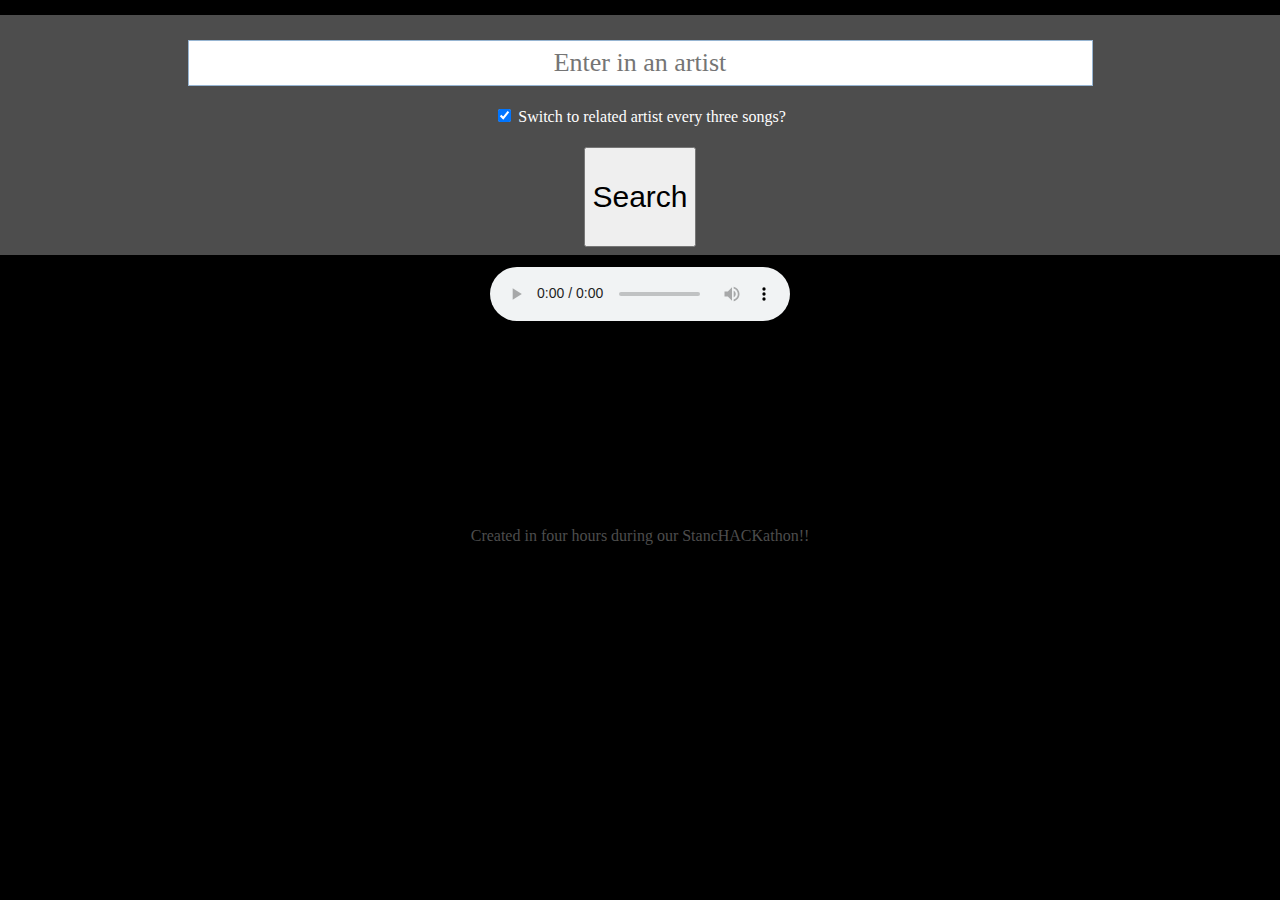
<file: templates/musicsearch/index.html>
<!DOCTYPE html>
<head>
	<title>Music Search Hack</title>
	<link rel="stylesheet" type="text/css" href="/media/musicsearch/style.css" />
<link href="/media/favicon.ico" rel="icon" type="image/x-icon" />
<script src="/media/jquery-1.4.4.min.js"></script>
<script type="text/javascript" src="/media/musicsearch/main.js"></script>
</head>

<body style="margin:0; padding=0; font-family:Verdana">
<div style="line-height:2">
</div>

<div id="headerWrapper" style="background-color:#4D4D4D; margin:auto; margin-top:15px; text-align:center; line-height: 1.25; height:240px">

<div id="searchbar" style="padding-top:25px; color:white">
<input type="text" placeholder="Enter in an artist" id="artist_search" onClick="clearBox();" size="60" style="font-size:26px; text-align:center; border:1px solid #97b5d2; padding:7px; font-family:Verdana">
<br />
<br />
<input type="checkbox" checked="True" id="cycle_checkbox"> Switch to related artist every three songs?
<br />
<br />
<input type="button" value="Search" onClick="pullMP3(0);" style="font-size:30px; height:100px">

</div>

<audio id="audio_player" controls="controls" preload="auto" height="50px" width="100px" style="margin-top:20px" onerror="pullMP3(1);" onended="pullMP3(2);incrementSongsPlayed()">
	<embed height="50px" width="100px" />
</audio>
<br />
<br />

<div id="song_info_goes_here" style="font-size:40px; display:hidden; color:white; height:150px; margin-top:30px">
	<div id="current_artist"></div>
	<div id="current_song"></div>
</div>

<div id="upNext" style="font-size:40px; display:none; color:white">
	
</div>


<div id="credits" style="color:#4D4D4D">
	Created in four hours during our StancHACKathon!!
</div>

</div>

<div style="height:20px">
</div>


</body>
</file>
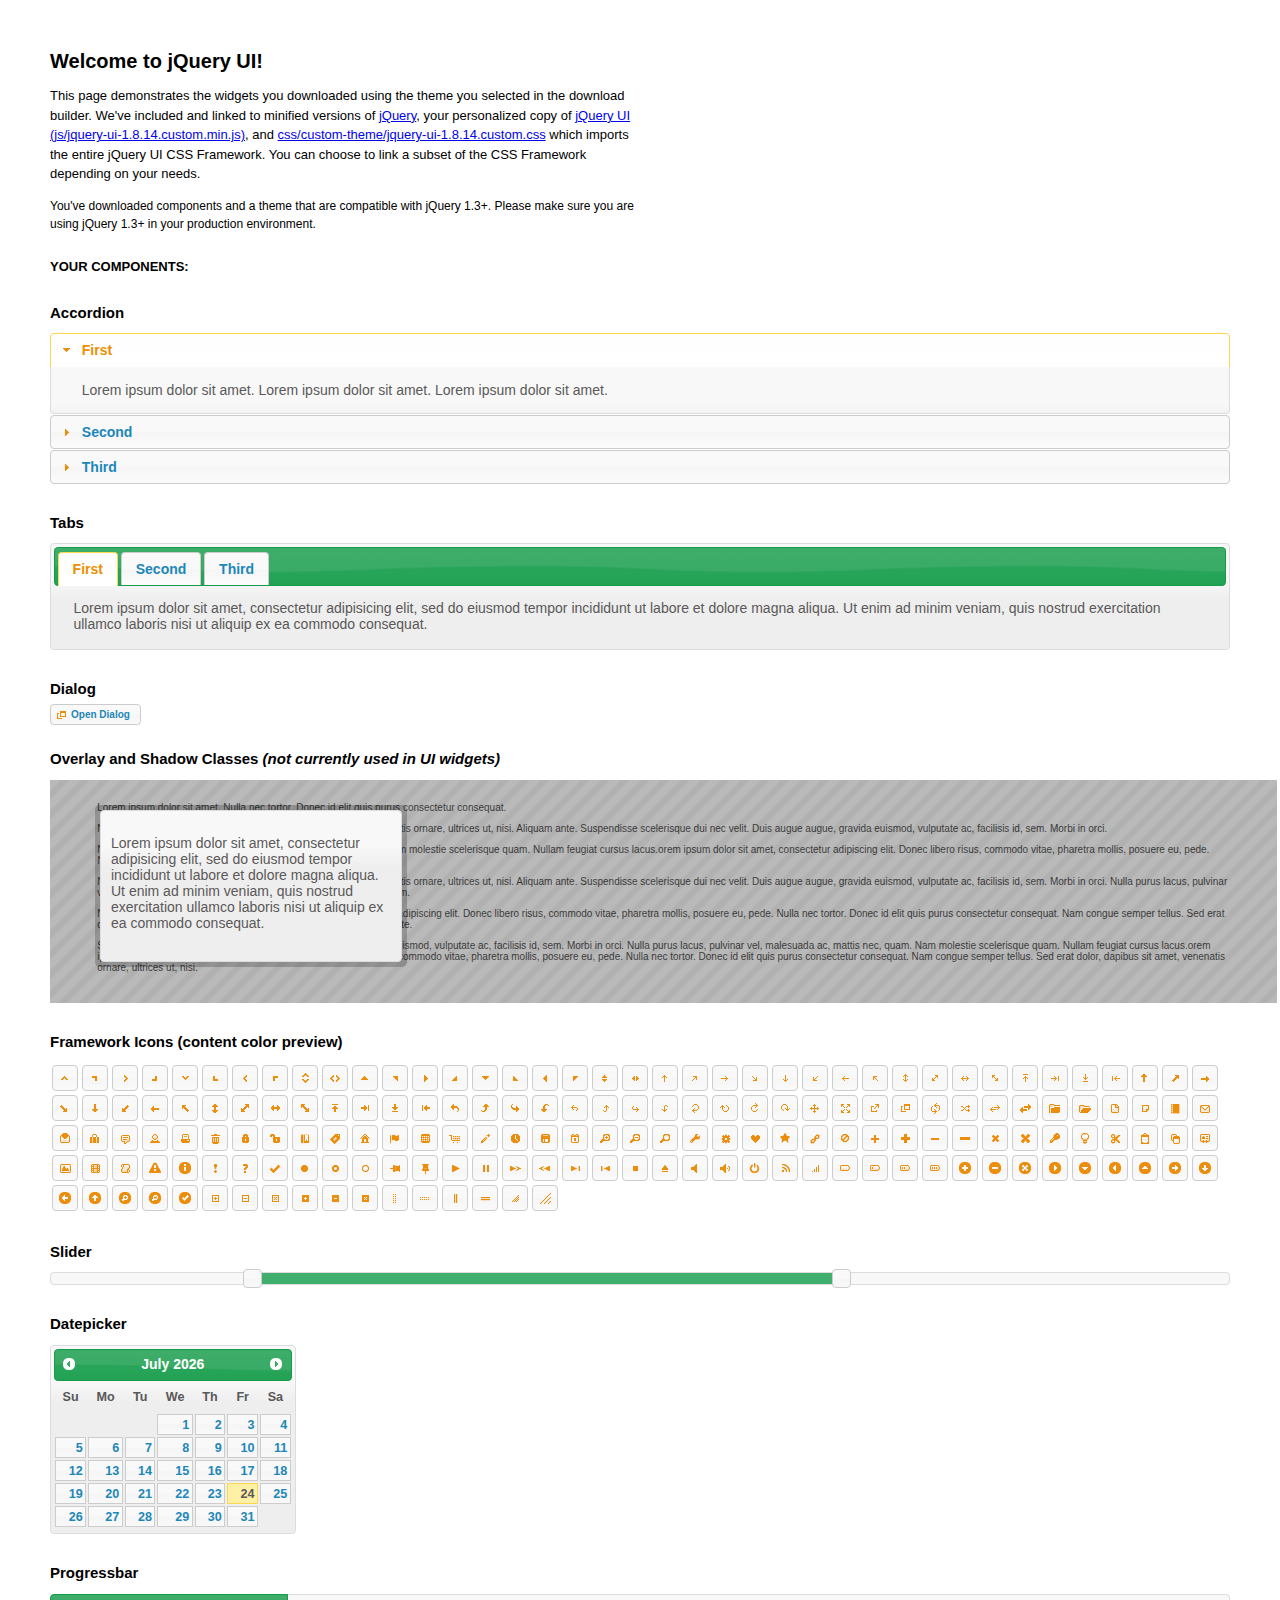
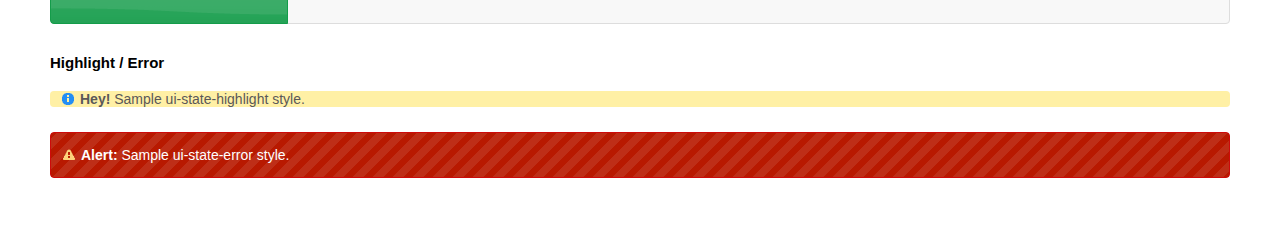
<file: media/tlsearch/jquery-ui/index.html>
<!DOCTYPE html>
<html>
	<head>
		<meta http-equiv="Content-Type" content="text/html; charset=iso-8859-1" />
		<title>jQuery UI Example Page</title>
		<link type="text/css" href="css/custom-theme/jquery-ui-1.8.14.custom.css" rel="stylesheet" />	
		<script type="text/javascript" src="js/jquery-1.5.1.min.js"></script>
		<script type="text/javascript" src="js/jquery-ui-1.8.14.custom.min.js"></script>
		<script type="text/javascript">
			$(function(){

				// Accordion
				$("#accordion").accordion({ header: "h3" });
	
				// Tabs
				$('#tabs').tabs();
	

				// Dialog			
				$('#dialog').dialog({
					autoOpen: false,
					width: 600,
					buttons: {
						"Ok": function() { 
							$(this).dialog("close"); 
						}, 
						"Cancel": function() { 
							$(this).dialog("close"); 
						} 
					}
				});
				
				// Dialog Link
				$('#dialog_link').click(function(){
					$('#dialog').dialog('open');
					return false;
				});

				// Datepicker
				$('#datepicker').datepicker({
					inline: true
				});
				
				// Slider
				$('#slider').slider({
					range: true,
					values: [17, 67]
				});
				
				// Progressbar
				$("#progressbar").progressbar({
					value: 20 
				});
				
				//hover states on the static widgets
				$('#dialog_link, ul#icons li').hover(
					function() { $(this).addClass('ui-state-hover'); }, 
					function() { $(this).removeClass('ui-state-hover'); }
				);
				
			});
		</script>
		<style type="text/css">
			/*demo page css*/
			body{ font: 62.5% "Trebuchet MS", sans-serif; margin: 50px;}
			.demoHeaders { margin-top: 2em; }
			#dialog_link {padding: .4em 1em .4em 20px;text-decoration: none;position: relative;}
			#dialog_link span.ui-icon {margin: 0 5px 0 0;position: absolute;left: .2em;top: 50%;margin-top: -8px;}
			ul#icons {margin: 0; padding: 0;}
			ul#icons li {margin: 2px; position: relative; padding: 4px 0; cursor: pointer; float: left;  list-style: none;}
			ul#icons span.ui-icon {float: left; margin: 0 4px;}
		</style>	
	</head>
	<body>
	<h1>Welcome to jQuery UI!</h1>
	<p style="font-size: 1.3em; line-height: 1.5; margin: 1em 0; width: 50%;">This page demonstrates the widgets you downloaded using the theme you selected in the download builder. We've included and linked to minified versions of <a href="js/jquery-1.5.1.min.js">jQuery</a>, your personalized copy of <a href="js/jquery-ui-1.8.14.custom.min.js">jQuery UI (js/jquery-ui-1.8.14.custom.min.js)</a>, and <a href="css/custom-theme/jquery-ui-1.8.14.custom.css">css/custom-theme/jquery-ui-1.8.14.custom.css</a> which imports the entire jQuery UI CSS Framework. You can choose to link a subset of the CSS Framework depending on your needs. </p>
	<p style="font-size: 1.2em; line-height: 1.5; margin: 1em 0; width: 50%;">You've downloaded components and a theme that are compatible with jQuery 1.3+. Please make sure you are using jQuery 1.3+ in your production environment.</p>	

	<p style="font-weight: bold; margin: 2em 0 1em; font-size: 1.3em;">YOUR COMPONENTS:</p>
		
		<!-- Accordion -->
		<h2 class="demoHeaders">Accordion</h2>
		<div id="accordion">
			<div>
				<h3><a href="#">First</a></h3>
				<div>Lorem ipsum dolor sit amet. Lorem ipsum dolor sit amet. Lorem ipsum dolor sit amet.</div>
			</div>
			<div>
				<h3><a href="#">Second</a></h3>
				<div>Phasellus mattis tincidunt nibh.</div>
			</div>
			<div>
				<h3><a href="#">Third</a></h3>
				<div>Nam dui erat, auctor a, dignissim quis.</div>
			</div>
		</div>
	
		<!-- Tabs -->
		<h2 class="demoHeaders">Tabs</h2>
		<div id="tabs">
			<ul>
				<li><a href="#tabs-1">First</a></li>
				<li><a href="#tabs-2">Second</a></li>
				<li><a href="#tabs-3">Third</a></li>
			</ul>
			<div id="tabs-1">Lorem ipsum dolor sit amet, consectetur adipisicing elit, sed do eiusmod tempor incididunt ut labore et dolore magna aliqua. Ut enim ad minim veniam, quis nostrud exercitation ullamco laboris nisi ut aliquip ex ea commodo consequat.</div>
			<div id="tabs-2">Phasellus mattis tincidunt nibh. Cras orci urna, blandit id, pretium vel, aliquet ornare, felis. Maecenas scelerisque sem non nisl. Fusce sed lorem in enim dictum bibendum.</div>
			<div id="tabs-3">Nam dui erat, auctor a, dignissim quis, sollicitudin eu, felis. Pellentesque nisi urna, interdum eget, sagittis et, consequat vestibulum, lacus. Mauris porttitor ullamcorper augue.</div>
		</div>
	
		<!-- Dialog NOTE: Dialog is not generated by UI in this demo so it can be visually styled in themeroller-->
		<h2 class="demoHeaders">Dialog</h2>
		<p><a href="#" id="dialog_link" class="ui-state-default ui-corner-all"><span class="ui-icon ui-icon-newwin"></span>Open Dialog</a></p>
		
		
		<h2 class="demoHeaders">Overlay and Shadow Classes <em>(not currently used in UI widgets)</em></h2>
		<div style="position: relative; width: 96%; height: 200px; padding:1% 4%; overflow:hidden;" class="fakewindowcontain">
			<p>Lorem ipsum dolor sit amet,  Nulla nec tortor. Donec id elit quis purus consectetur consequat. </p><p>Nam congue semper tellus. Sed erat dolor, dapibus sit amet, venenatis ornare, ultrices ut, nisi. Aliquam ante. Suspendisse scelerisque dui nec velit. Duis augue augue, gravida euismod, vulputate ac, facilisis id, sem. Morbi in orci. </p><p>Nulla purus lacus, pulvinar vel, malesuada ac, mattis nec, quam. Nam molestie scelerisque quam. Nullam feugiat cursus lacus.orem ipsum dolor sit amet, consectetur adipiscing elit. Donec libero risus, commodo vitae, pharetra mollis, posuere eu, pede. Nulla nec tortor. Donec id elit quis purus consectetur consequat. </p><p>Nam congue semper tellus. Sed erat dolor, dapibus sit amet, venenatis ornare, ultrices ut, nisi. Aliquam ante. Suspendisse scelerisque dui nec velit. Duis augue augue, gravida euismod, vulputate ac, facilisis id, sem. Morbi in orci. Nulla purus lacus, pulvinar vel, malesuada ac, mattis nec, quam. Nam molestie scelerisque quam. </p><p>Nullam feugiat cursus lacus.orem ipsum dolor sit amet, consectetur adipiscing elit. Donec libero risus, commodo vitae, pharetra mollis, posuere eu, pede. Nulla nec tortor. Donec id elit quis purus consectetur consequat. Nam congue semper tellus. Sed erat dolor, dapibus sit amet, venenatis ornare, ultrices ut, nisi. Aliquam ante. </p><p>Suspendisse scelerisque dui nec velit. Duis augue augue, gravida euismod, vulputate ac, facilisis id, sem. Morbi in orci. Nulla purus lacus, pulvinar vel, malesuada ac, mattis nec, quam. Nam molestie scelerisque quam. Nullam feugiat cursus lacus.orem ipsum dolor sit amet, consectetur adipiscing elit. Donec libero risus, commodo vitae, pharetra mollis, posuere eu, pede. Nulla nec tortor. Donec id elit quis purus consectetur consequat. Nam congue semper tellus. Sed erat dolor, dapibus sit amet, venenatis ornare, ultrices ut, nisi. </p>
			
			<!-- ui-dialog -->
			<div class="ui-overlay"><div class="ui-widget-overlay"></div><div class="ui-widget-shadow ui-corner-all" style="width: 302px; height: 152px; position: absolute; left: 50px; top: 30px;"></div></div>
			<div style="position: absolute; width: 280px; height: 130px;left: 50px; top: 30px; padding: 10px;" class="ui-widget ui-widget-content ui-corner-all">
				<div class="ui-dialog-content ui-widget-content" style="background: none; border: 0;">
					<p>Lorem ipsum dolor sit amet, consectetur adipisicing elit, sed do eiusmod tempor incididunt ut labore et dolore magna aliqua. Ut enim ad minim veniam, quis nostrud exercitation ullamco laboris nisi ut aliquip ex ea commodo consequat.</p>
				</div>
			</div>
		
		</div>

		
		<!-- ui-dialog -->
		<div id="dialog" title="Dialog Title">
			<p>Lorem ipsum dolor sit amet, consectetur adipisicing elit, sed do eiusmod tempor incididunt ut labore et dolore magna aliqua. Ut enim ad minim veniam, quis nostrud exercitation ullamco laboris nisi ut aliquip ex ea commodo consequat.</p>
		</div>
			
				
				
		<h2 class="demoHeaders">Framework Icons (content color preview)</h2>
		<ul id="icons" class="ui-widget ui-helper-clearfix">
		
		<li class="ui-state-default ui-corner-all" title=".ui-icon-carat-1-n"><span class="ui-icon ui-icon-carat-1-n"></span></li>
		<li class="ui-state-default ui-corner-all" title=".ui-icon-carat-1-ne"><span class="ui-icon ui-icon-carat-1-ne"></span></li>
		<li class="ui-state-default ui-corner-all" title=".ui-icon-carat-1-e"><span class="ui-icon ui-icon-carat-1-e"></span></li>
		
		<li class="ui-state-default ui-corner-all" title=".ui-icon-carat-1-se"><span class="ui-icon ui-icon-carat-1-se"></span></li>
		<li class="ui-state-default ui-corner-all" title=".ui-icon-carat-1-s"><span class="ui-icon ui-icon-carat-1-s"></span></li>
		<li class="ui-state-default ui-corner-all" title=".ui-icon-carat-1-sw"><span class="ui-icon ui-icon-carat-1-sw"></span></li>
		<li class="ui-state-default ui-corner-all" title=".ui-icon-carat-1-w"><span class="ui-icon ui-icon-carat-1-w"></span></li>
		<li class="ui-state-default ui-corner-all" title=".ui-icon-carat-1-nw"><span class="ui-icon ui-icon-carat-1-nw"></span></li>
		<li class="ui-state-default ui-corner-all" title=".ui-icon-carat-2-n-s"><span class="ui-icon ui-icon-carat-2-n-s"></span></li>
		<li class="ui-state-default ui-corner-all" title=".ui-icon-carat-2-e-w"><span class="ui-icon ui-icon-carat-2-e-w"></span></li>
		<li class="ui-state-default ui-corner-all" title=".ui-icon-triangle-1-n"><span class="ui-icon ui-icon-triangle-1-n"></span></li>
		<li class="ui-state-default ui-corner-all" title=".ui-icon-triangle-1-ne"><span class="ui-icon ui-icon-triangle-1-ne"></span></li>
		
		<li class="ui-state-default ui-corner-all" title=".ui-icon-triangle-1-e"><span class="ui-icon ui-icon-triangle-1-e"></span></li>
		<li class="ui-state-default ui-corner-all" title=".ui-icon-triangle-1-se"><span class="ui-icon ui-icon-triangle-1-se"></span></li>
		<li class="ui-state-default ui-corner-all" title=".ui-icon-triangle-1-s"><span class="ui-icon ui-icon-triangle-1-s"></span></li>
		<li class="ui-state-default ui-corner-all" title=".ui-icon-triangle-1-sw"><span class="ui-icon ui-icon-triangle-1-sw"></span></li>
		<li class="ui-state-default ui-corner-all" title=".ui-icon-triangle-1-w"><span class="ui-icon ui-icon-triangle-1-w"></span></li>
		<li class="ui-state-default ui-corner-all" title=".ui-icon-triangle-1-nw"><span class="ui-icon ui-icon-triangle-1-nw"></span></li>
		<li class="ui-state-default ui-corner-all" title=".ui-icon-triangle-2-n-s"><span class="ui-icon ui-icon-triangle-2-n-s"></span></li>
		<li class="ui-state-default ui-corner-all" title=".ui-icon-triangle-2-e-w"><span class="ui-icon ui-icon-triangle-2-e-w"></span></li>
		<li class="ui-state-default ui-corner-all" title=".ui-icon-arrow-1-n"><span class="ui-icon ui-icon-arrow-1-n"></span></li>
		
		<li class="ui-state-default ui-corner-all" title=".ui-icon-arrow-1-ne"><span class="ui-icon ui-icon-arrow-1-ne"></span></li>
		<li class="ui-state-default ui-corner-all" title=".ui-icon-arrow-1-e"><span class="ui-icon ui-icon-arrow-1-e"></span></li>
		<li class="ui-state-default ui-corner-all" title=".ui-icon-arrow-1-se"><span class="ui-icon ui-icon-arrow-1-se"></span></li>
		<li class="ui-state-default ui-corner-all" title=".ui-icon-arrow-1-s"><span class="ui-icon ui-icon-arrow-1-s"></span></li>
		<li class="ui-state-default ui-corner-all" title=".ui-icon-arrow-1-sw"><span class="ui-icon ui-icon-arrow-1-sw"></span></li>
		<li class="ui-state-default ui-corner-all" title=".ui-icon-arrow-1-w"><span class="ui-icon ui-icon-arrow-1-w"></span></li>
		<li class="ui-state-default ui-corner-all" title=".ui-icon-arrow-1-nw"><span class="ui-icon ui-icon-arrow-1-nw"></span></li>
		<li class="ui-state-default ui-corner-all" title=".ui-icon-arrow-2-n-s"><span class="ui-icon ui-icon-arrow-2-n-s"></span></li>
		<li class="ui-state-default ui-corner-all" title=".ui-icon-arrow-2-ne-sw"><span class="ui-icon ui-icon-arrow-2-ne-sw"></span></li>
		
		<li class="ui-state-default ui-corner-all" title=".ui-icon-arrow-2-e-w"><span class="ui-icon ui-icon-arrow-2-e-w"></span></li>
		<li class="ui-state-default ui-corner-all" title=".ui-icon-arrow-2-se-nw"><span class="ui-icon ui-icon-arrow-2-se-nw"></span></li>
		<li class="ui-state-default ui-corner-all" title=".ui-icon-arrowstop-1-n"><span class="ui-icon ui-icon-arrowstop-1-n"></span></li>
		<li class="ui-state-default ui-corner-all" title=".ui-icon-arrowstop-1-e"><span class="ui-icon ui-icon-arrowstop-1-e"></span></li>
		<li class="ui-state-default ui-corner-all" title=".ui-icon-arrowstop-1-s"><span class="ui-icon ui-icon-arrowstop-1-s"></span></li>
		<li class="ui-state-default ui-corner-all" title=".ui-icon-arrowstop-1-w"><span class="ui-icon ui-icon-arrowstop-1-w"></span></li>
		<li class="ui-state-default ui-corner-all" title=".ui-icon-arrowthick-1-n"><span class="ui-icon ui-icon-arrowthick-1-n"></span></li>
		<li class="ui-state-default ui-corner-all" title=".ui-icon-arrowthick-1-ne"><span class="ui-icon ui-icon-arrowthick-1-ne"></span></li>
		<li class="ui-state-default ui-corner-all" title=".ui-icon-arrowthick-1-e"><span class="ui-icon ui-icon-arrowthick-1-e"></span></li>
		
		<li class="ui-state-default ui-corner-all" title=".ui-icon-arrowthick-1-se"><span class="ui-icon ui-icon-arrowthick-1-se"></span></li>
		<li class="ui-state-default ui-corner-all" title=".ui-icon-arrowthick-1-s"><span class="ui-icon ui-icon-arrowthick-1-s"></span></li>
		<li class="ui-state-default ui-corner-all" title=".ui-icon-arrowthick-1-sw"><span class="ui-icon ui-icon-arrowthick-1-sw"></span></li>
		<li class="ui-state-default ui-corner-all" title=".ui-icon-arrowthick-1-w"><span class="ui-icon ui-icon-arrowthick-1-w"></span></li>
		<li class="ui-state-default ui-corner-all" title=".ui-icon-arrowthick-1-nw"><span class="ui-icon ui-icon-arrowthick-1-nw"></span></li>
		<li class="ui-state-default ui-corner-all" title=".ui-icon-arrowthick-2-n-s"><span class="ui-icon ui-icon-arrowthick-2-n-s"></span></li>
		<li class="ui-state-default ui-corner-all" title=".ui-icon-arrowthick-2-ne-sw"><span class="ui-icon ui-icon-arrowthick-2-ne-sw"></span></li>
		<li class="ui-state-default ui-corner-all" title=".ui-icon-arrowthick-2-e-w"><span class="ui-icon ui-icon-arrowthick-2-e-w"></span></li>
		<li class="ui-state-default ui-corner-all" title=".ui-icon-arrowthick-2-se-nw"><span class="ui-icon ui-icon-arrowthick-2-se-nw"></span></li>
		
		<li class="ui-state-default ui-corner-all" title=".ui-icon-arrowthickstop-1-n"><span class="ui-icon ui-icon-arrowthickstop-1-n"></span></li>
		<li class="ui-state-default ui-corner-all" title=".ui-icon-arrowthickstop-1-e"><span class="ui-icon ui-icon-arrowthickstop-1-e"></span></li>
		<li class="ui-state-default ui-corner-all" title=".ui-icon-arrowthickstop-1-s"><span class="ui-icon ui-icon-arrowthickstop-1-s"></span></li>
		<li class="ui-state-default ui-corner-all" title=".ui-icon-arrowthickstop-1-w"><span class="ui-icon ui-icon-arrowthickstop-1-w"></span></li>
		<li class="ui-state-default ui-corner-all" title=".ui-icon-arrowreturnthick-1-w"><span class="ui-icon ui-icon-arrowreturnthick-1-w"></span></li>
		<li class="ui-state-default ui-corner-all" title=".ui-icon-arrowreturnthick-1-n"><span class="ui-icon ui-icon-arrowreturnthick-1-n"></span></li>
		<li class="ui-state-default ui-corner-all" title=".ui-icon-arrowreturnthick-1-e"><span class="ui-icon ui-icon-arrowreturnthick-1-e"></span></li>
		<li class="ui-state-default ui-corner-all" title=".ui-icon-arrowreturnthick-1-s"><span class="ui-icon ui-icon-arrowreturnthick-1-s"></span></li>
		<li class="ui-state-default ui-corner-all" title=".ui-icon-arrowreturn-1-w"><span class="ui-icon ui-icon-arrowreturn-1-w"></span></li>
		
		<li class="ui-state-default ui-corner-all" title=".ui-icon-arrowreturn-1-n"><span class="ui-icon ui-icon-arrowreturn-1-n"></span></li>
		<li class="ui-state-default ui-corner-all" title=".ui-icon-arrowreturn-1-e"><span class="ui-icon ui-icon-arrowreturn-1-e"></span></li>
		<li class="ui-state-default ui-corner-all" title=".ui-icon-arrowreturn-1-s"><span class="ui-icon ui-icon-arrowreturn-1-s"></span></li>
		<li class="ui-state-default ui-corner-all" title=".ui-icon-arrowrefresh-1-w"><span class="ui-icon ui-icon-arrowrefresh-1-w"></span></li>
		<li class="ui-state-default ui-corner-all" title=".ui-icon-arrowrefresh-1-n"><span class="ui-icon ui-icon-arrowrefresh-1-n"></span></li>
		<li class="ui-state-default ui-corner-all" title=".ui-icon-arrowrefresh-1-e"><span class="ui-icon ui-icon-arrowrefresh-1-e"></span></li>
		<li class="ui-state-default ui-corner-all" title=".ui-icon-arrowrefresh-1-s"><span class="ui-icon ui-icon-arrowrefresh-1-s"></span></li>
		<li class="ui-state-default ui-corner-all" title=".ui-icon-arrow-4"><span class="ui-icon ui-icon-arrow-4"></span></li>
		<li class="ui-state-default ui-corner-all" title=".ui-icon-arrow-4-diag"><span class="ui-icon ui-icon-arrow-4-diag"></span></li>
		
		<li class="ui-state-default ui-corner-all" title=".ui-icon-extlink"><span class="ui-icon ui-icon-extlink"></span></li>
		<li class="ui-state-default ui-corner-all" title=".ui-icon-newwin"><span class="ui-icon ui-icon-newwin"></span></li>
		<li class="ui-state-default ui-corner-all" title=".ui-icon-refresh"><span class="ui-icon ui-icon-refresh"></span></li>
		<li class="ui-state-default ui-corner-all" title=".ui-icon-shuffle"><span class="ui-icon ui-icon-shuffle"></span></li>
		<li class="ui-state-default ui-corner-all" title=".ui-icon-transfer-e-w"><span class="ui-icon ui-icon-transfer-e-w"></span></li>
		<li class="ui-state-default ui-corner-all" title=".ui-icon-transferthick-e-w"><span class="ui-icon ui-icon-transferthick-e-w"></span></li>
		<li class="ui-state-default ui-corner-all" title=".ui-icon-folder-collapsed"><span class="ui-icon ui-icon-folder-collapsed"></span></li>
		<li class="ui-state-default ui-corner-all" title=".ui-icon-folder-open"><span class="ui-icon ui-icon-folder-open"></span></li>
		<li class="ui-state-default ui-corner-all" title=".ui-icon-document"><span class="ui-icon ui-icon-document"></span></li>
		
		<li class="ui-state-default ui-corner-all" title=".ui-icon-document-b"><span class="ui-icon ui-icon-document-b"></span></li>
		<li class="ui-state-default ui-corner-all" title=".ui-icon-note"><span class="ui-icon ui-icon-note"></span></li>
		<li class="ui-state-default ui-corner-all" title=".ui-icon-mail-closed"><span class="ui-icon ui-icon-mail-closed"></span></li>
		<li class="ui-state-default ui-corner-all" title=".ui-icon-mail-open"><span class="ui-icon ui-icon-mail-open"></span></li>
		<li class="ui-state-default ui-corner-all" title=".ui-icon-suitcase"><span class="ui-icon ui-icon-suitcase"></span></li>
		<li class="ui-state-default ui-corner-all" title=".ui-icon-comment"><span class="ui-icon ui-icon-comment"></span></li>
		<li class="ui-state-default ui-corner-all" title=".ui-icon-person"><span class="ui-icon ui-icon-person"></span></li>
		<li class="ui-state-default ui-corner-all" title=".ui-icon-print"><span class="ui-icon ui-icon-print"></span></li>
		<li class="ui-state-default ui-corner-all" title=".ui-icon-trash"><span class="ui-icon ui-icon-trash"></span></li>
		
		<li class="ui-state-default ui-corner-all" title=".ui-icon-locked"><span class="ui-icon ui-icon-locked"></span></li>
		<li class="ui-state-default ui-corner-all" title=".ui-icon-unlocked"><span class="ui-icon ui-icon-unlocked"></span></li>
		<li class="ui-state-default ui-corner-all" title=".ui-icon-bookmark"><span class="ui-icon ui-icon-bookmark"></span></li>
		<li class="ui-state-default ui-corner-all" title=".ui-icon-tag"><span class="ui-icon ui-icon-tag"></span></li>
		<li class="ui-state-default ui-corner-all" title=".ui-icon-home"><span class="ui-icon ui-icon-home"></span></li>
		<li class="ui-state-default ui-corner-all" title=".ui-icon-flag"><span class="ui-icon ui-icon-flag"></span></li>
		<li class="ui-state-default ui-corner-all" title=".ui-icon-calculator"><span class="ui-icon ui-icon-calculator"></span></li>
		<li class="ui-state-default ui-corner-all" title=".ui-icon-cart"><span class="ui-icon ui-icon-cart"></span></li>
		<li class="ui-state-default ui-corner-all" title=".ui-icon-pencil"><span class="ui-icon ui-icon-pencil"></span></li>
		
		<li class="ui-state-default ui-corner-all" title=".ui-icon-clock"><span class="ui-icon ui-icon-clock"></span></li>
		<li class="ui-state-default ui-corner-all" title=".ui-icon-disk"><span class="ui-icon ui-icon-disk"></span></li>
		<li class="ui-state-default ui-corner-all" title=".ui-icon-calendar"><span class="ui-icon ui-icon-calendar"></span></li>
		<li class="ui-state-default ui-corner-all" title=".ui-icon-zoomin"><span class="ui-icon ui-icon-zoomin"></span></li>
		<li class="ui-state-default ui-corner-all" title=".ui-icon-zoomout"><span class="ui-icon ui-icon-zoomout"></span></li>
		<li class="ui-state-default ui-corner-all" title=".ui-icon-search"><span class="ui-icon ui-icon-search"></span></li>
		<li class="ui-state-default ui-corner-all" title=".ui-icon-wrench"><span class="ui-icon ui-icon-wrench"></span></li>
		<li class="ui-state-default ui-corner-all" title=".ui-icon-gear"><span class="ui-icon ui-icon-gear"></span></li>
		<li class="ui-state-default ui-corner-all" title=".ui-icon-heart"><span class="ui-icon ui-icon-heart"></span></li>
		
		<li class="ui-state-default ui-corner-all" title=".ui-icon-star"><span class="ui-icon ui-icon-star"></span></li>
		<li class="ui-state-default ui-corner-all" title=".ui-icon-link"><span class="ui-icon ui-icon-link"></span></li>
		<li class="ui-state-default ui-corner-all" title=".ui-icon-cancel"><span class="ui-icon ui-icon-cancel"></span></li>
		<li class="ui-state-default ui-corner-all" title=".ui-icon-plus"><span class="ui-icon ui-icon-plus"></span></li>
		<li class="ui-state-default ui-corner-all" title=".ui-icon-plusthick"><span class="ui-icon ui-icon-plusthick"></span></li>
		<li class="ui-state-default ui-corner-all" title=".ui-icon-minus"><span class="ui-icon ui-icon-minus"></span></li>
		<li class="ui-state-default ui-corner-all" title=".ui-icon-minusthick"><span class="ui-icon ui-icon-minusthick"></span></li>
		<li class="ui-state-default ui-corner-all" title=".ui-icon-close"><span class="ui-icon ui-icon-close"></span></li>
		<li class="ui-state-default ui-corner-all" title=".ui-icon-closethick"><span class="ui-icon ui-icon-closethick"></span></li>
		
		<li class="ui-state-default ui-corner-all" title=".ui-icon-key"><span class="ui-icon ui-icon-key"></span></li>
		<li class="ui-state-default ui-corner-all" title=".ui-icon-lightbulb"><span class="ui-icon ui-icon-lightbulb"></span></li>
		<li class="ui-state-default ui-corner-all" title=".ui-icon-scissors"><span class="ui-icon ui-icon-scissors"></span></li>
		<li class="ui-state-default ui-corner-all" title=".ui-icon-clipboard"><span class="ui-icon ui-icon-clipboard"></span></li>
		<li class="ui-state-default ui-corner-all" title=".ui-icon-copy"><span class="ui-icon ui-icon-copy"></span></li>
		<li class="ui-state-default ui-corner-all" title=".ui-icon-contact"><span class="ui-icon ui-icon-contact"></span></li>
		<li class="ui-state-default ui-corner-all" title=".ui-icon-image"><span class="ui-icon ui-icon-image"></span></li>
		<li class="ui-state-default ui-corner-all" title=".ui-icon-video"><span class="ui-icon ui-icon-video"></span></li>
		<li class="ui-state-default ui-corner-all" title=".ui-icon-script"><span class="ui-icon ui-icon-script"></span></li>
		<li class="ui-state-default ui-corner-all" title=".ui-icon-alert"><span class="ui-icon ui-icon-alert"></span></li>
		
		<li class="ui-state-default ui-corner-all" title=".ui-icon-info"><span class="ui-icon ui-icon-info"></span></li>
		<li class="ui-state-default ui-corner-all" title=".ui-icon-notice"><span class="ui-icon ui-icon-notice"></span></li>
		<li class="ui-state-default ui-corner-all" title=".ui-icon-help"><span class="ui-icon ui-icon-help"></span></li>
		<li class="ui-state-default ui-corner-all" title=".ui-icon-check"><span class="ui-icon ui-icon-check"></span></li>
		<li class="ui-state-default ui-corner-all" title=".ui-icon-bullet"><span class="ui-icon ui-icon-bullet"></span></li>
		<li class="ui-state-default ui-corner-all" title=".ui-icon-radio-off"><span class="ui-icon ui-icon-radio-off"></span></li>
		<li class="ui-state-default ui-corner-all" title=".ui-icon-radio-on"><span class="ui-icon ui-icon-radio-on"></span></li>
		<li class="ui-state-default ui-corner-all" title=".ui-icon-pin-w"><span class="ui-icon ui-icon-pin-w"></span></li>
		<li class="ui-state-default ui-corner-all" title=".ui-icon-pin-s"><span class="ui-icon ui-icon-pin-s"></span></li>
		<li class="ui-state-default ui-corner-all" title=".ui-icon-play"><span class="ui-icon ui-icon-play"></span></li>
		<li class="ui-state-default ui-corner-all" title=".ui-icon-pause"><span class="ui-icon ui-icon-pause"></span></li>
		
		<li class="ui-state-default ui-corner-all" title=".ui-icon-seek-next"><span class="ui-icon ui-icon-seek-next"></span></li>
		<li class="ui-state-default ui-corner-all" title=".ui-icon-seek-prev"><span class="ui-icon ui-icon-seek-prev"></span></li>
		<li class="ui-state-default ui-corner-all" title=".ui-icon-seek-end"><span class="ui-icon ui-icon-seek-end"></span></li>
		<li class="ui-state-default ui-corner-all" title=".ui-icon-seek-first"><span class="ui-icon ui-icon-seek-first"></span></li>
		<li class="ui-state-default ui-corner-all" title=".ui-icon-stop"><span class="ui-icon ui-icon-stop"></span></li>
		<li class="ui-state-default ui-corner-all" title=".ui-icon-eject"><span class="ui-icon ui-icon-eject"></span></li>
		<li class="ui-state-default ui-corner-all" title=".ui-icon-volume-off"><span class="ui-icon ui-icon-volume-off"></span></li>
		<li class="ui-state-default ui-corner-all" title=".ui-icon-volume-on"><span class="ui-icon ui-icon-volume-on"></span></li>
		<li class="ui-state-default ui-corner-all" title=".ui-icon-power"><span class="ui-icon ui-icon-power"></span></li>
		
		<li class="ui-state-default ui-corner-all" title=".ui-icon-signal-diag"><span class="ui-icon ui-icon-signal-diag"></span></li>
		<li class="ui-state-default ui-corner-all" title=".ui-icon-signal"><span class="ui-icon ui-icon-signal"></span></li>
		<li class="ui-state-default ui-corner-all" title=".ui-icon-battery-0"><span class="ui-icon ui-icon-battery-0"></span></li>
		<li class="ui-state-default ui-corner-all" title=".ui-icon-battery-1"><span class="ui-icon ui-icon-battery-1"></span></li>
		<li class="ui-state-default ui-corner-all" title=".ui-icon-battery-2"><span class="ui-icon ui-icon-battery-2"></span></li>
		<li class="ui-state-default ui-corner-all" title=".ui-icon-battery-3"><span class="ui-icon ui-icon-battery-3"></span></li>
		<li class="ui-state-default ui-corner-all" title=".ui-icon-circle-plus"><span class="ui-icon ui-icon-circle-plus"></span></li>
		<li class="ui-state-default ui-corner-all" title=".ui-icon-circle-minus"><span class="ui-icon ui-icon-circle-minus"></span></li>
		<li class="ui-state-default ui-corner-all" title=".ui-icon-circle-close"><span class="ui-icon ui-icon-circle-close"></span></li>
		
		<li class="ui-state-default ui-corner-all" title=".ui-icon-circle-triangle-e"><span class="ui-icon ui-icon-circle-triangle-e"></span></li>
		<li class="ui-state-default ui-corner-all" title=".ui-icon-circle-triangle-s"><span class="ui-icon ui-icon-circle-triangle-s"></span></li>
		<li class="ui-state-default ui-corner-all" title=".ui-icon-circle-triangle-w"><span class="ui-icon ui-icon-circle-triangle-w"></span></li>
		<li class="ui-state-default ui-corner-all" title=".ui-icon-circle-triangle-n"><span class="ui-icon ui-icon-circle-triangle-n"></span></li>
		<li class="ui-state-default ui-corner-all" title=".ui-icon-circle-arrow-e"><span class="ui-icon ui-icon-circle-arrow-e"></span></li>
		<li class="ui-state-default ui-corner-all" title=".ui-icon-circle-arrow-s"><span class="ui-icon ui-icon-circle-arrow-s"></span></li>
		<li class="ui-state-default ui-corner-all" title=".ui-icon-circle-arrow-w"><span class="ui-icon ui-icon-circle-arrow-w"></span></li>
		<li class="ui-state-default ui-corner-all" title=".ui-icon-circle-arrow-n"><span class="ui-icon ui-icon-circle-arrow-n"></span></li>
		<li class="ui-state-default ui-corner-all" title=".ui-icon-circle-zoomin"><span class="ui-icon ui-icon-circle-zoomin"></span></li>
		
		<li class="ui-state-default ui-corner-all" title=".ui-icon-circle-zoomout"><span class="ui-icon ui-icon-circle-zoomout"></span></li>
		<li class="ui-state-default ui-corner-all" title=".ui-icon-circle-check"><span class="ui-icon ui-icon-circle-check"></span></li>
		<li class="ui-state-default ui-corner-all" title=".ui-icon-circlesmall-plus"><span class="ui-icon ui-icon-circlesmall-plus"></span></li>
		<li class="ui-state-default ui-corner-all" title=".ui-icon-circlesmall-minus"><span class="ui-icon ui-icon-circlesmall-minus"></span></li>
		<li class="ui-state-default ui-corner-all" title=".ui-icon-circlesmall-close"><span class="ui-icon ui-icon-circlesmall-close"></span></li>
		<li class="ui-state-default ui-corner-all" title=".ui-icon-squaresmall-plus"><span class="ui-icon ui-icon-squaresmall-plus"></span></li>
		<li class="ui-state-default ui-corner-all" title=".ui-icon-squaresmall-minus"><span class="ui-icon ui-icon-squaresmall-minus"></span></li>
		<li class="ui-state-default ui-corner-all" title=".ui-icon-squaresmall-close"><span class="ui-icon ui-icon-squaresmall-close"></span></li>
		<li class="ui-state-default ui-corner-all" title=".ui-icon-grip-dotted-vertical"><span class="ui-icon ui-icon-grip-dotted-vertical"></span></li>
		
		<li class="ui-state-default ui-corner-all" title=".ui-icon-grip-dotted-horizontal"><span class="ui-icon ui-icon-grip-dotted-horizontal"></span></li>
		<li class="ui-state-default ui-corner-all" title=".ui-icon-grip-solid-vertical"><span class="ui-icon ui-icon-grip-solid-vertical"></span></li>
		<li class="ui-state-default ui-corner-all" title=".ui-icon-grip-solid-horizontal"><span class="ui-icon ui-icon-grip-solid-horizontal"></span></li>
		<li class="ui-state-default ui-corner-all" title=".ui-icon-gripsmall-diagonal-se"><span class="ui-icon ui-icon-gripsmall-diagonal-se"></span></li>
		<li class="ui-state-default ui-corner-all" title=".ui-icon-grip-diagonal-se"><span class="ui-icon ui-icon-grip-diagonal-se"></span></li>
		</ul>

	
		<!-- Slider -->
		<h2 class="demoHeaders">Slider</h2>
		<div id="slider"></div>
	
		<!-- Datepicker -->
		<h2 class="demoHeaders">Datepicker</h2>
		<div id="datepicker"></div>
	
		<!-- Progressbar -->
		<h2 class="demoHeaders">Progressbar</h2>	
		<div id="progressbar"></div>
			
		<!-- Highlight / Error -->
		<h2 class="demoHeaders">Highlight / Error</h2>
		<div class="ui-widget">
			<div class="ui-state-highlight ui-corner-all" style="margin-top: 20px; padding: 0 .7em;"> 
				<p><span class="ui-icon ui-icon-info" style="float: left; margin-right: .3em;"></span>
				<strong>Hey!</strong> Sample ui-state-highlight style.</p>
			</div>
		</div>
		<br/>
		<div class="ui-widget">
			<div class="ui-state-error ui-corner-all" style="padding: 0 .7em;"> 
				<p><span class="ui-icon ui-icon-alert" style="float: left; margin-right: .3em;"></span> 
				<strong>Alert:</strong> Sample ui-state-error style.</p>
			</div>
		</div>

	</body>
</html>
</file>
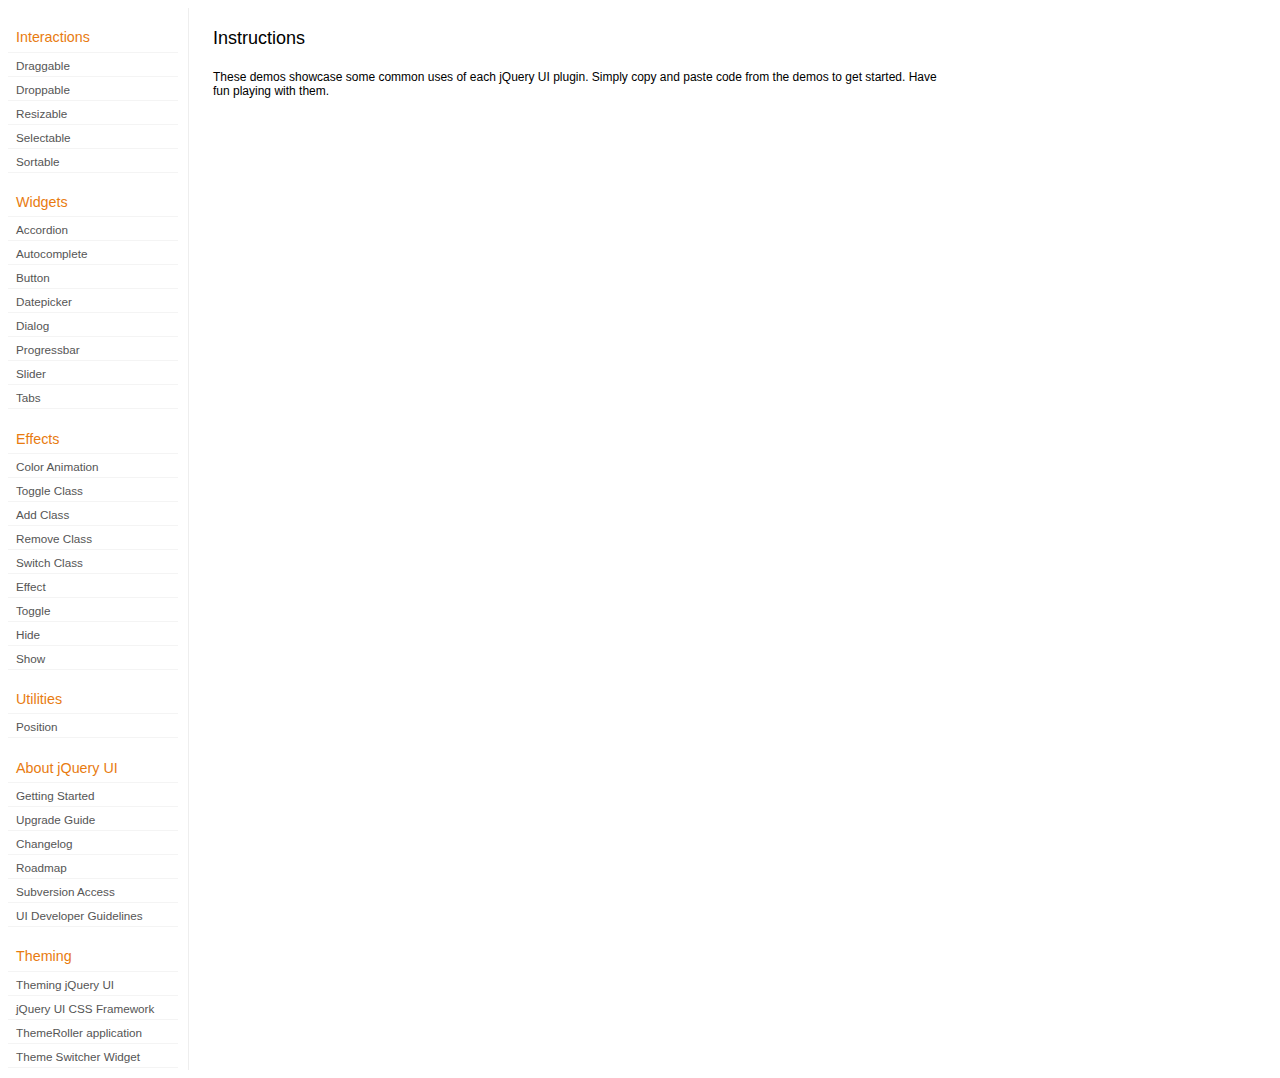
<file: media/tlsearch/jquery-ui/development-bundle/demos/index.html>
<!DOCTYPE html>
<html lang="en">
<head>
	<meta charset="utf-8">
	<title>jQuery UI Demos</title>
	<link rel="stylesheet" href="../themes/base/jquery.ui.all.css">
	<link rel="stylesheet" href="demos.css">
	<script src="../jquery-1.5.1.js"></script>
	<script src="../external/jquery.bgiframe-2.1.2.js"></script>
	<script src="../ui/jquery.ui.core.js"></script>
	<script src="../ui/jquery.ui.widget.js"></script>
	<script src="../ui/jquery.ui.mouse.js"></script>
	<script src="../ui/jquery.ui.accordion.js"></script>
	<script src="../ui/jquery.ui.autocomplete.js"></script>
	<script src="../ui/jquery.ui.button.js"></script>
	<script src="../ui/jquery.ui.datepicker.js"></script>
	<script src="../ui/jquery.ui.dialog.js"></script>
	<script src="../ui/jquery.ui.draggable.js"></script>
	<script src="../ui/jquery.ui.droppable.js"></script>
	<script src="../ui/jquery.ui.position.js"></script>
	<script src="../ui/jquery.ui.progressbar.js"></script>
	<script src="../ui/jquery.ui.resizable.js"></script>
	<script src="../ui/jquery.ui.selectable.js"></script>
	<script src="../ui/jquery.ui.slider.js"></script>
	<script src="../ui/jquery.ui.sortable.js"></script>
	<script src="../ui/jquery.ui.tabs.js"></script>
	<script src="../ui/jquery.effects.core.js"></script>
	<script src="../ui/jquery.effects.blind.js"></script>
	<script src="../ui/jquery.effects.bounce.js"></script>
	<script src="../ui/jquery.effects.clip.js"></script>
	<script src="../ui/jquery.effects.drop.js"></script>
	<script src="../ui/jquery.effects.explode.js"></script>
	<script src="../ui/jquery.effects.fold.js"></script>
	<script src="../ui/jquery.effects.highlight.js"></script>
	<script src="../ui/jquery.effects.pulsate.js"></script>
	<script src="../ui/jquery.effects.scale.js"></script>
	<script src="../ui/jquery.effects.shake.js"></script>
	<script src="../ui/jquery.effects.slide.js"></script>
	<script src="../ui/jquery.effects.transfer.js"></script>
	<script src="../ui/i18n/jquery.ui.datepicker-af.js"></script>
	<script src="../ui/i18n/jquery.ui.datepicker-ar.js"></script>
	<script src="../ui/i18n/jquery.ui.datepicker-ar-DZ.js"></script>
	<script src="../ui/i18n/jquery.ui.datepicker-az.js"></script>
	<script src="../ui/i18n/jquery.ui.datepicker-bs.js"></script>
	<script src="../ui/i18n/jquery.ui.datepicker-bg.js"></script>
	<script src="../ui/i18n/jquery.ui.datepicker-ca.js"></script>
	<script src="../ui/i18n/jquery.ui.datepicker-cs.js"></script>
	<script src="../ui/i18n/jquery.ui.datepicker-da.js"></script>
	<script src="../ui/i18n/jquery.ui.datepicker-de.js"></script>
	<script src="../ui/i18n/jquery.ui.datepicker-el.js"></script>
	<script src="../ui/i18n/jquery.ui.datepicker-en-AU.js"></script>
	<script src="../ui/i18n/jquery.ui.datepicker-en-GB.js"></script>
	<script src="../ui/i18n/jquery.ui.datepicker-en-NZ.js"></script>
	<script src="../ui/i18n/jquery.ui.datepicker-eo.js"></script>
	<script src="../ui/i18n/jquery.ui.datepicker-es.js"></script>
	<script src="../ui/i18n/jquery.ui.datepicker-et.js"></script>
	<script src="../ui/i18n/jquery.ui.datepicker-eu.js"></script>
	<script src="../ui/i18n/jquery.ui.datepicker-fa.js"></script>
	<script src="../ui/i18n/jquery.ui.datepicker-fi.js"></script>
	<script src="../ui/i18n/jquery.ui.datepicker-fo.js"></script>
	<script src="../ui/i18n/jquery.ui.datepicker-fr.js"></script>
	<script src="../ui/i18n/jquery.ui.datepicker-fr-CH.js"></script>
	<script src="../ui/i18n/jquery.ui.datepicker-gl.js"></script>
	<script src="../ui/i18n/jquery.ui.datepicker-he.js"></script>
	<script src="../ui/i18n/jquery.ui.datepicker-hr.js"></script>
	<script src="../ui/i18n/jquery.ui.datepicker-hu.js"></script>
	<script src="../ui/i18n/jquery.ui.datepicker-hy.js"></script>
	<script src="../ui/i18n/jquery.ui.datepicker-id.js"></script>
	<script src="../ui/i18n/jquery.ui.datepicker-is.js"></script>
	<script src="../ui/i18n/jquery.ui.datepicker-it.js"></script>
	<script src="../ui/i18n/jquery.ui.datepicker-ja.js"></script>
	<script src="../ui/i18n/jquery.ui.datepicker-ko.js"></script>
	<script src="../ui/i18n/jquery.ui.datepicker-kz.js"></script>
	<script src="../ui/i18n/jquery.ui.datepicker-lt.js"></script>
	<script src="../ui/i18n/jquery.ui.datepicker-lv.js"></script>
	<script src="../ui/i18n/jquery.ui.datepicker-ml.js"></script>
	<script src="../ui/i18n/jquery.ui.datepicker-ms.js"></script>
	<script src="../ui/i18n/jquery.ui.datepicker-nl.js"></script>
	<script src="../ui/i18n/jquery.ui.datepicker-no.js"></script>
	<script src="../ui/i18n/jquery.ui.datepicker-pl.js"></script>
	<script src="../ui/i18n/jquery.ui.datepicker-pt.js"></script>
	<script src="../ui/i18n/jquery.ui.datepicker-pt-BR.js"></script>
	<script src="../ui/i18n/jquery.ui.datepicker-rm.js"></script>
	<script src="../ui/i18n/jquery.ui.datepicker-ro.js"></script>
	<script src="../ui/i18n/jquery.ui.datepicker-ru.js"></script>
	<script src="../ui/i18n/jquery.ui.datepicker-sk.js"></script>
	<script src="../ui/i18n/jquery.ui.datepicker-sl.js"></script>
	<script src="../ui/i18n/jquery.ui.datepicker-sq.js"></script>
	<script src="../ui/i18n/jquery.ui.datepicker-sr.js"></script>
	<script src="../ui/i18n/jquery.ui.datepicker-sr-SR.js"></script>
	<script src="../ui/i18n/jquery.ui.datepicker-sv.js"></script>
	<script src="../ui/i18n/jquery.ui.datepicker-ta.js"></script>
	<script src="../ui/i18n/jquery.ui.datepicker-th.js"></script>
	<script src="../ui/i18n/jquery.ui.datepicker-tj.js"></script>
	<script src="../ui/i18n/jquery.ui.datepicker-tr.js"></script>
	<script src="../ui/i18n/jquery.ui.datepicker-uk.js"></script>
	<script src="../ui/i18n/jquery.ui.datepicker-vi.js"></script>
	<script src="../ui/i18n/jquery.ui.datepicker-zh-CN.js"></script>
	<script src="../ui/i18n/jquery.ui.datepicker-zh-HK.js"></script>
	<script src="../ui/i18n/jquery.ui.datepicker-zh-TW.js"></script>
	<script>
	$(function() {
		
		$('.left-nav a').click(function(ev) {
			window.location.hash = this.href.replace(/.+\/([^\/]+)\/index\.html/,'$1') + '|default';
			loadPage(this.href);
			$('.left-nav a.selected').removeClass('selected');
			$(this).addClass('selected');
			ev.preventDefault();
		});
		
		if (window.location.hash) {
			if (window.location.hash.indexOf('|') === -1) {
				window.location.hash += '|default';	
			}			
			var path = window.location.href.replace(/(index\.html)?#/,'');
			path = path.replace('\|','/') + '.html';
			loadPage(path);
		}		

		function loadPage(path) {			
			var section = path.replace(/\/[^\/]+\.html/,'');
			var header = section.replace(/.+\/([^\/]+)/,'$1').replace(/_/, ' ');
			
			$('td.normal div.normal')
				.empty()
				.append('<h4 class="demo-subheader">Functional demo:</h4>')
				.append('<h3 class="demo-header">'+ header +'</h3>')
				.append('<div id="demo-config"></div>')
				.find('#demo-config')
					.append('<div id="demo-frame"></div><div id="demo-config-menu"></div><div id="demo-link"><a class="demoWindowLink" href="#"><span class="ui-icon ui-icon-newwin"></span>Open demo in a new window</a></div>')
					.find('#demo-config-menu')
						.load(section + '/index.html .demos-nav', function() {
							$('#demo-config-menu a').each(function() {
								this.setAttribute('href', section + '/' + this.getAttribute('href').replace(/.+\/([^\/]+)/,'$1'));
								$(this).attr('target', 'demo-frame');
								$(this).click(function() {

									resetDemos();
									
									$(this).parents('ul').find('li').removeClass('demo-config-on');
									$(this).parent().addClass('demo-config-on');
									$('#demo-notes').fadeOut();

									//Set the hash to the actual page without ".html"
									window.location.hash = header + '|' + this.getAttribute('href').match((/\/([^\/\\]+)\.html/))[1];

									loadDemo(this.getAttribute('href'));

									return false;
								});
							});

							if (window.location.hash) {
								var demo = window.location.hash.split('|')[1];
								$('#demo-config-menu a').each(function(){
									if (this.href.indexOf(demo + '.html') !== -1) {
										$(this).parents('ul').find('li').removeClass('demo-config-on');
										$(this).parent().addClass('demo-config-on');									
										loadDemo(this.href);										
									}
								});
							}

							updateDemoNotes();
						})
					.end()
					.find('#demo-link a')
						.bind('click', function(ev){
							window.open(this.href);
							ev.preventDefault();
						})
					.end()
				.end()
			;
			
			resetDemos();
		}
				
		function loadDemo(path) {
			var directory = path.match(/([^\/]+)\/[^\/\.]+\.html$/)[1];
			$.get(path, function(data) {
				var source = data;
				data = data.replace(/<script.*>.*<\/script>/ig,""); // Remove script tags
				data = data.replace(/<\/?link.*>/ig,""); //Remove link tags
				data = data.replace(/<\/?html.*>/ig,""); //Remove html tag
				data = data.replace(/<\/?body.*>/ig,""); //Remove body tag
				data = data.replace(/<\/?head.*>/ig,""); //Remove head tag
				data = data.replace(/<\/?!doctype.*>/ig,""); //Remove doctype
				data = data.replace(/<title.*>.*<\/title>/ig,""); // Remove title tags
				data = data.replace(/((href|src)=["'])(?!(http|#))/ig, "$1" + directory + "/");

				$('#demo-style').remove();
				$('#demo-frame').empty().html(data);
				$('#demo-frame style').clone().appendTo('head').attr('id','demo-style');
				$('#demo-link a').attr('href', path);
				updateDemoNotes();
				updateDemoSource(source);
				
				if (/default.html$/.test(path)) {
					$.get("documentation/docs-" + path.match(/demos\/(.+)\//)[1] + ".html", function(html) {
						$("#demo-source").after(html);
						$("#widget-docs").tabs();
						$(".param-header").click(function() {
							$(this).parent().toggleClass("param-open").end().next().toggle();
						});
						$(".docs-list-header").each(function() {
							var header = $(this);
							var details = header.next().find(".param-details").hide();
							$("a:first", header).click(function() {
								details.show().parent().addClass("param-open");
								return false;
							});
							$("a:last", header).click(function() {
								details.hide().parent().removeClass("param-open");
								return false;
							});
						});
					});
				}
			});
		}

		function updateDemoNotes() {
			var notes = $('#demo-frame .demo-description');
			if ($('#demo-notes').length == 0) {
				$('<div id="demo-notes"></div>').insertAfter('#demo-config');
			}
			$('#demo-notes').hide().empty().html(notes.html());
			$('#demo-notes').show();
			notes.hide();
		}
		
		function updateDemoSource(source) {
			if ($('#demo-source').length == 0) {
				$('<div id="demo-source"><a href="#" class="source-closed">View Source</a><div><pre><code></code></pre></div></div>').insertAfter('#demo-notes');
				$('#demo-source').find(">a").click(function() {
					$(this).toggleClass("source-closed").toggleClass("source-open").next().toggle();
					return false;
				}).end().find(">div").hide();
			}
			var cleanedSource = source
				.replace('themes/base/jquery.ui.all.css', 'theme/jquery.ui.all.css')
				.replace(/\s*\x3Clink.*demos\x2Ecss.*\x3E\s*/, '\r\n\t')
				.replace(/\x2E\x2E\x2F\x2E\x2E\x2F/g, '');

			$('#demo-source code').empty().text(cleanedSource);
		}
		
		function resetDemos() {
			$.datepicker.setDefaults($.extend({showMonthAfterYear: false}, $.datepicker.regional['']));
			$(".ui-dialog-content").remove();			
		}
				
	});
	</script>
</head>
<body>

<table class="layout-grid" cellspacing="0" cellpadding="0">
	<tr>
		<td class="left-nav">
			<dl class="demos-nav">
				<dt>Interactions</dt>
					<dd><a href="draggable/index.html">Draggable</a></dd>
					<dd><a href="droppable/index.html">Droppable</a></dd>
					<dd><a href="resizable/index.html">Resizable</a></dd>
					<dd><a href="selectable/index.html">Selectable</a></dd>
					<dd><a href="sortable/index.html">Sortable</a></dd>
				<dt>Widgets</dt>
					<dd><a href="accordion/index.html">Accordion</a></dd>
					<dd><a href="autocomplete/index.html">Autocomplete</a></dd>
					<dd><a href="button/index.html">Button</a></dd>
					<dd><a href="datepicker/index.html">Datepicker</a></dd>
					<dd><a href="dialog/index.html">Dialog</a></dd>
					<dd><a href="progressbar/index.html">Progressbar</a></dd>
					<dd><a href="slider/index.html">Slider</a></dd>
					<dd><a href="tabs/index.html">Tabs</a></dd>
				<dt>Effects</dt>
					<dd><a href="animate/index.html">Color Animation</a></dd>
					<dd><a href="toggleClass/index.html">Toggle Class</a></dd>
					<dd><a href="addClass/index.html">Add Class</a></dd>
					<dd><a href="removeClass/index.html">Remove Class</a></dd>
					<dd><a href="switchClass/index.html">Switch Class</a></dd>
					<dd><a href="effect/index.html">Effect</a></dd>
					<dd><a href="toggle/index.html">Toggle</a></dd>
					<dd><a href="hide/index.html">Hide</a></dd>
					<dd><a href="show/index.html">Show</a></dd>
				<dt>Utilities</dt>
                    <dd><a href="position/index.html">Position</a></dd>
				<dt>About jQuery UI</dt>
					<dd><a href="http://jqueryui.com/docs/Getting_Started">Getting Started</a></dd>
					<dd><a href="http://jqueryui.com/docs/Upgrade_Guide">Upgrade Guide</a></dd>					
					<dd><a href="http://jqueryui.com/docs/Changelog">Changelog</a></dd>
					<dd><a href="http://jqueryui.com/docs/Roadmap">Roadmap</a></dd>
					<dd><a href="http://jqueryui.com/docs/Subversion">Subversion Access</a></dd>
					<dd><a href="http://jqueryui.com/docs/Developer_Guide">UI Developer Guidelines</a></dd>
				<dt>Theming</dt>
					<dd><a href="http://jqueryui.com/docs/Theming">Theming jQuery UI</a></dd>
					<dd><a href="http://jqueryui.com/docs/Theming/API">jQuery UI CSS Framework</a></dd>
					<dd><a href="http://jqueryui.com/docs/Theming/Themeroller">ThemeRoller application</a></dd>
					<dd><a href="http://jqueryui.com/docs/Theming/ThemeSwitcher">Theme Switcher Widget</a></dd>

			</dl>
		</td>
		<td class="normal">

			<div class="normal">

					<h3>Instructions</h3>
					<p>
						These demos showcase some common uses of each jQuery UI plugin. Simply copy and paste code from the demos to get started. Have fun playing with them.
					</p>
				
			</div>

		</td>
	</tr>
</table>
</body>
</html>
</file>
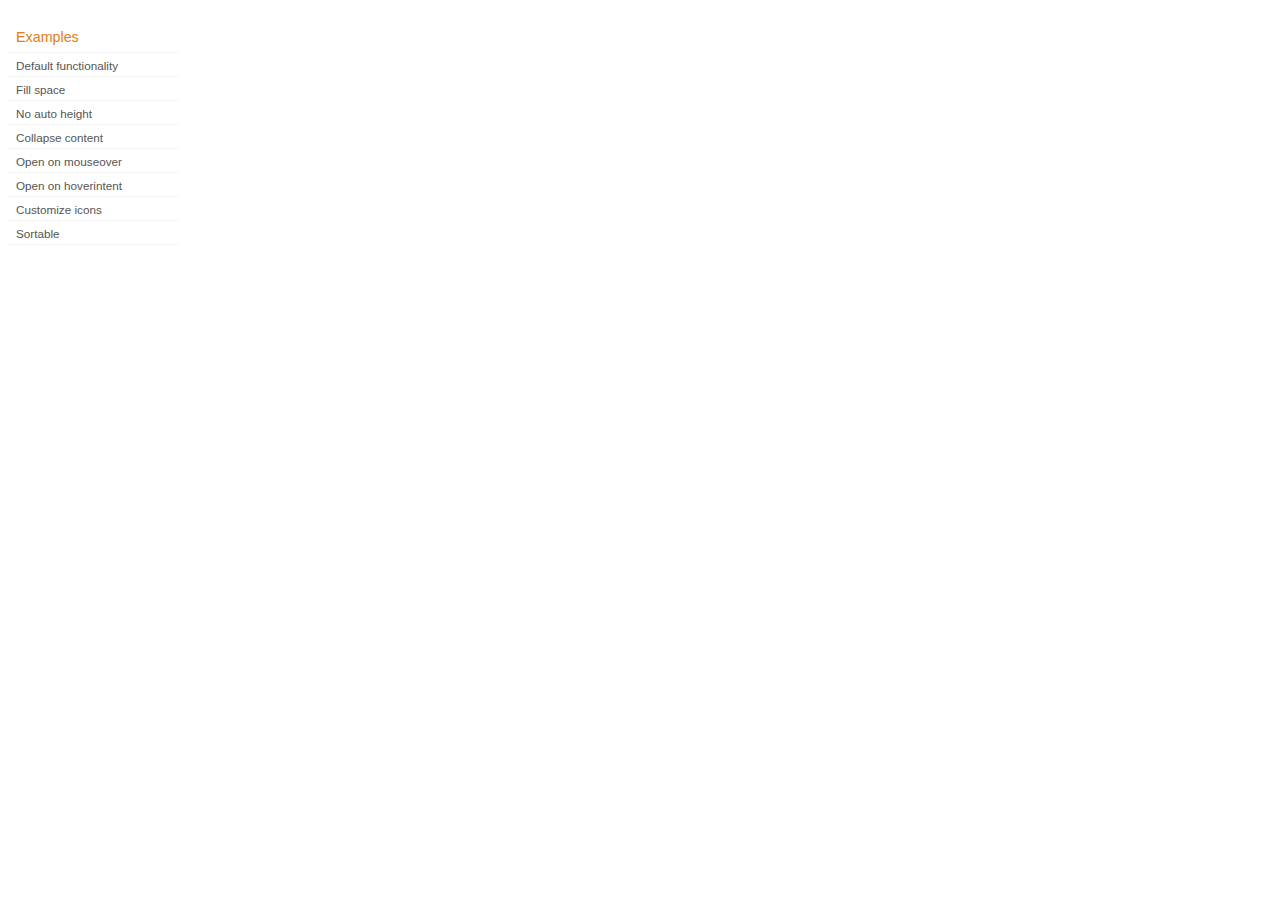
<file: media/tlsearch/jquery-ui/development-bundle/demos/accordion/index.html>
<!DOCTYPE html>
<html lang="en">
<head>
	<meta charset="utf-8">
	<title>jQuery UI Accordion Demos</title>
	<link rel="stylesheet" href="../demos.css">
</head>
<body>

<div class="demos-nav">
	<h4>Examples</h4>
	<ul>
		<li class="demo-config-on"><a href="default.html">Default functionality</a></li>
		<li><a href="fillspace.html">Fill space</a></li>
		<li><a href="no-auto-height.html">No auto height</a></li>
		<li><a href="collapsible.html">Collapse content</a></li>
		<li><a href="mouseover.html">Open on mouseover</a></li>
		<li><a href="hoverintent.html">Open on hoverintent</a></li>
		<li><a href="custom-icons.html">Customize icons</a></li>
		<li><a href="sortable.html">Sortable</a></li>
	</ul>
</div>

</body>
</html>
</file>
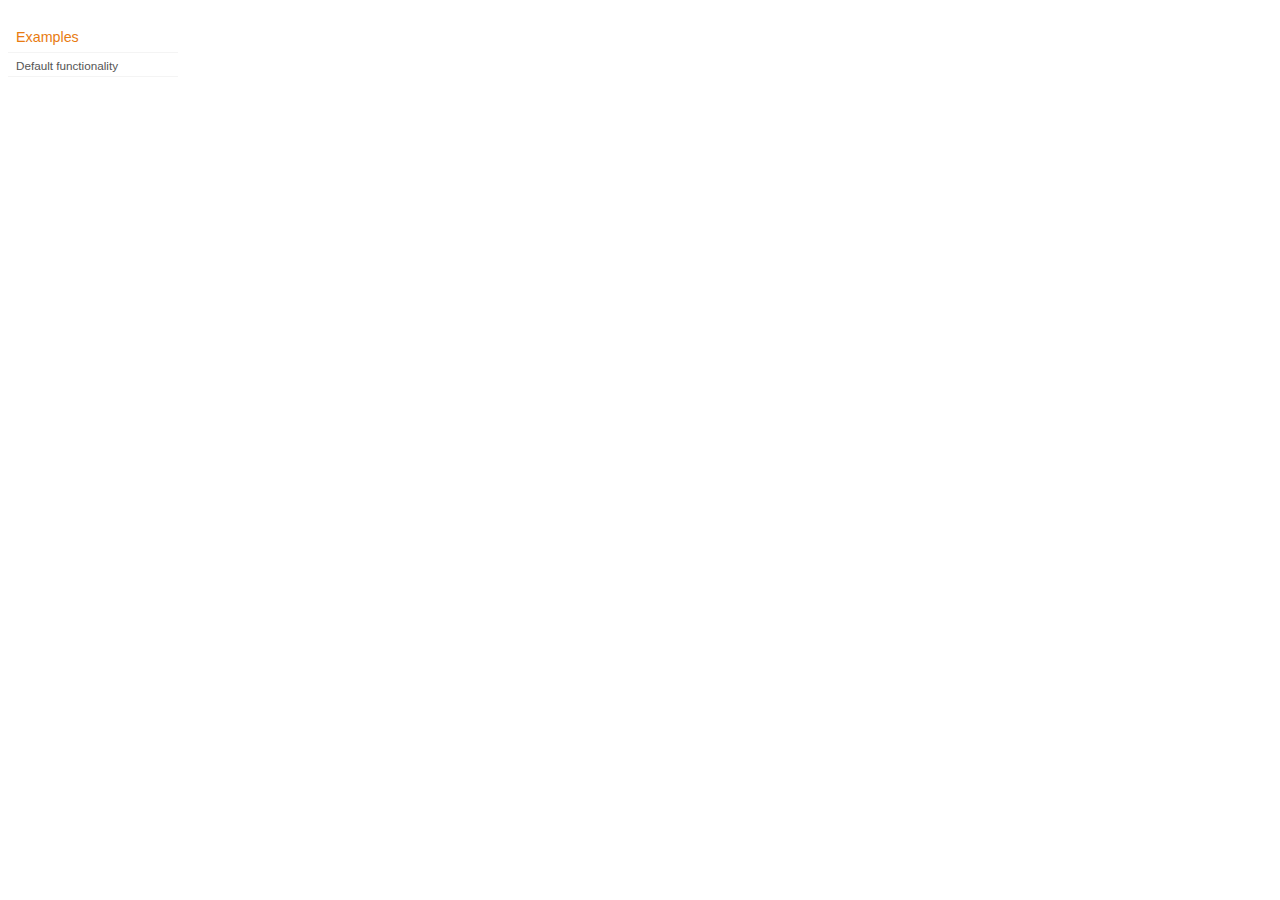
<file: media/tlsearch/jquery-ui/development-bundle/demos/addClass/index.html>
<!DOCTYPE html>
<html lang="en">
<head>
	<meta charset="utf-8">
	<title>jQuery UI Effects Demos</title>
	<link rel="stylesheet" href="../demos.css">
</head>
<body>

<div class="demos-nav">
	<h4>Examples</h4>
	<ul>
		<li class="demo-config-on"><a href="default.html">Default functionality</a></li>
	</ul>
</div>

</body>
</html>
</file>
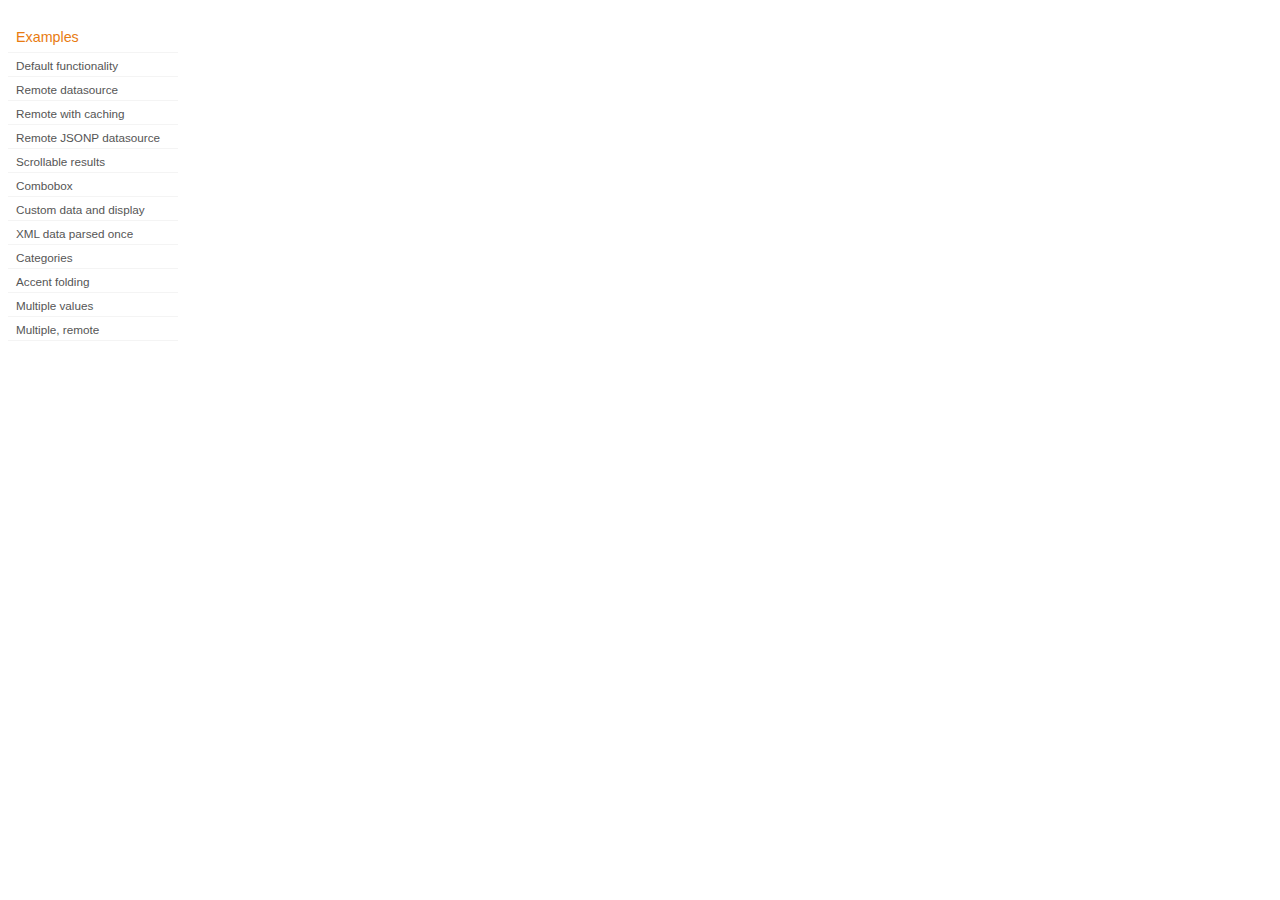
<file: media/tlsearch/jquery-ui/development-bundle/demos/autocomplete/index.html>
<!DOCTYPE html>
<html lang="en">
<head>
	<meta charset="utf-8">
	<title>jQuery UI Autocomplete Demos</title>
	<link rel="stylesheet" href="../demos.css">
</head>
<body>
	<div class="demos-nav">
		<h4>Examples</h4>
		<ul>
			<li class="demo-config-on"><a href="default.html">Default functionality</a></li>
			<li><a href="remote.html">Remote datasource</a></li>
			<li><a href="remote-with-cache.html">Remote with caching</a></li>
			<li><a href="remote-jsonp.html">Remote JSONP datasource</a></li>
			<li><a href="maxheight.html">Scrollable results</a></li>
			<li><a href="combobox.html">Combobox</a></li>
			<li><a href="custom-data.html">Custom data and display</a></li>
			<li><a href="xml.html">XML data parsed once</a></li>
			<li><a href="categories.html">Categories</a></li>
			<li><a href="folding.html">Accent folding</a></li>
			<li><a href="multiple.html">Multiple values</a></li>
			<li><a href="multiple-remote.html">Multiple, remote</a></li>
		</ul>
	</div>
</body>
</html>
</file>
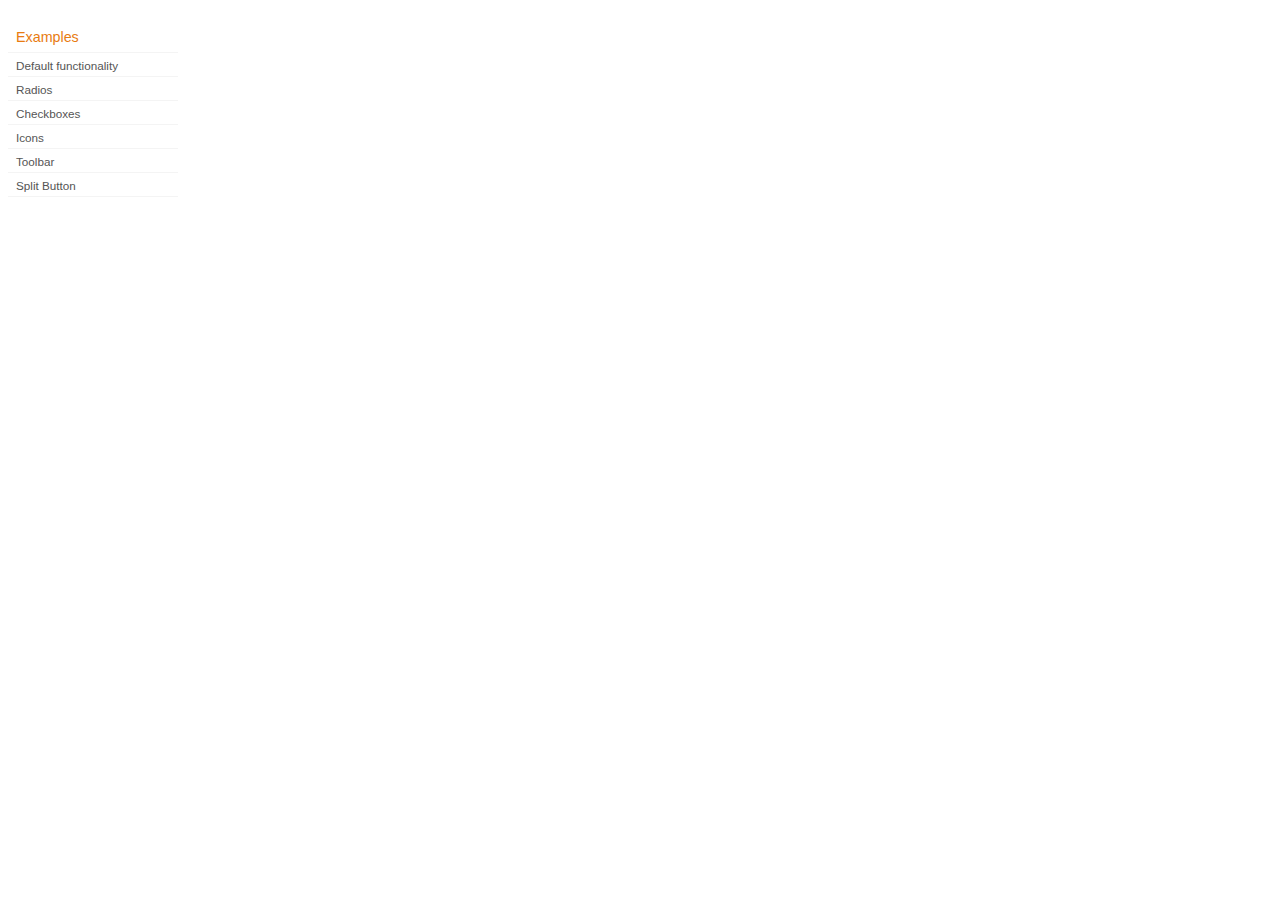
<file: media/tlsearch/jquery-ui/development-bundle/demos/button/index.html>
<!DOCTYPE html>
<html lang="en">
<head>
	<meta charset="utf-8">
	<title>jQuery UI Button Demos</title>
	<link rel="stylesheet" href="../demos.css">
</head>
<body>

<div class="demos-nav">
	<h4>Examples</h4>
	<ul>
		<li class="demo-config-on"><a href="default.html">Default functionality</a></li>
		<li><a href="radio.html">Radios</a></li>
		<li><a href="checkbox.html">Checkboxes</a></li>
		<li><a href="icons.html">Icons</a></li>
		<li><a href="toolbar.html">Toolbar</a></li>
		<li><a href="splitbutton.html">Split Button</a></li>
	</ul>
</div>

</body>
</html>
</file>
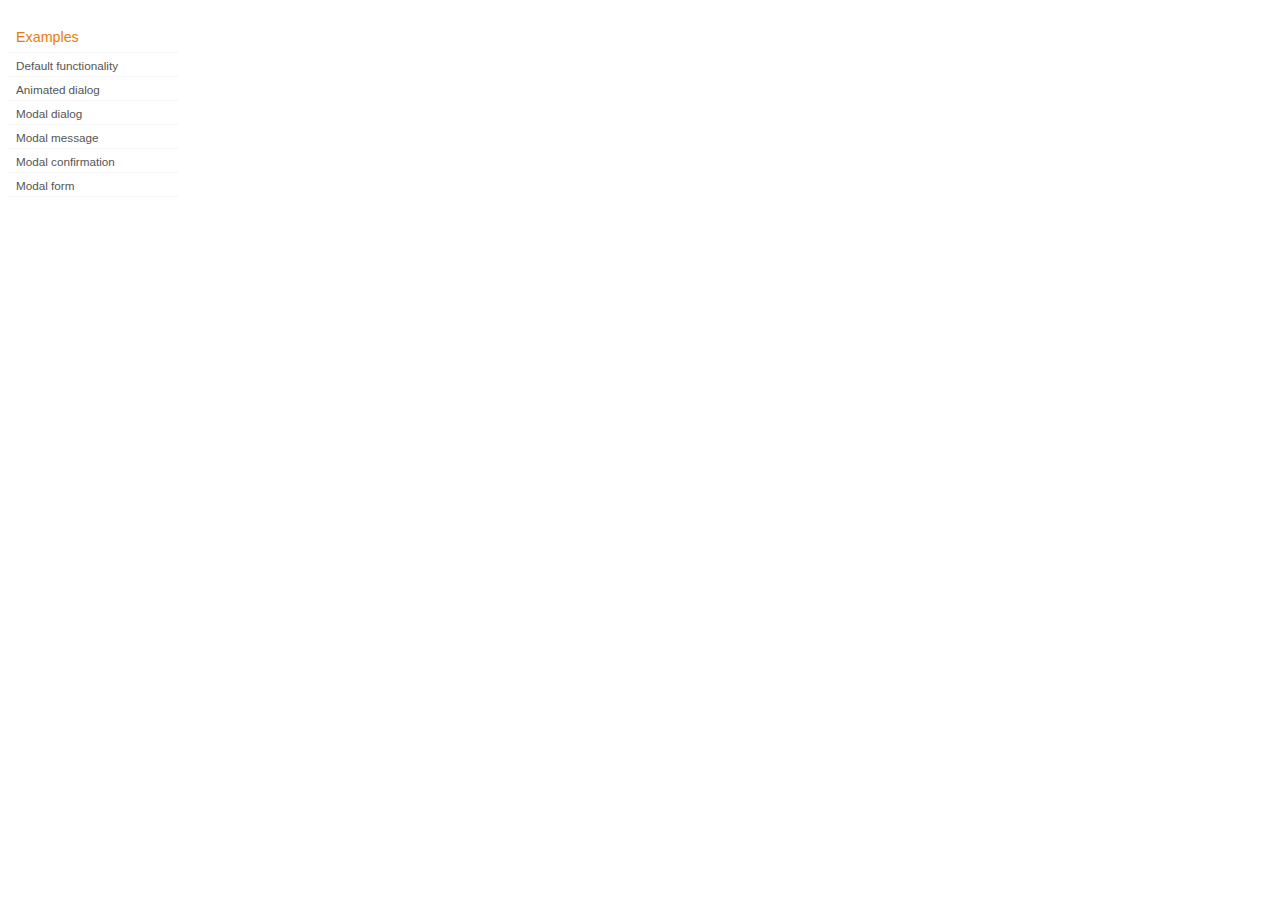
<file: media/tlsearch/jquery-ui/development-bundle/demos/dialog/index.html>
<!DOCTYPE html>
<html lang="en">
<head>
	<meta charset="utf-8">
	<title>jQuery UI Dialog Demos</title>
	<link rel="stylesheet" href="../demos.css">
</head>
<body>

<div class="demos-nav">
	<h4>Examples</h4>
	<ul>
		<li class="demo-config-on"><a href="default.html">Default functionality</a></li>
		<li><a href="animated.html">Animated dialog</a></li>
		<li><a href="modal.html">Modal dialog</a></li>
		<li><a href="modal-message.html">Modal message</a></li>
		<li><a href="modal-confirmation.html">Modal confirmation</a></li>
		<li><a href="modal-form.html">Modal form</a></li>
	</ul>
</div>

</body>
</html>
</file>
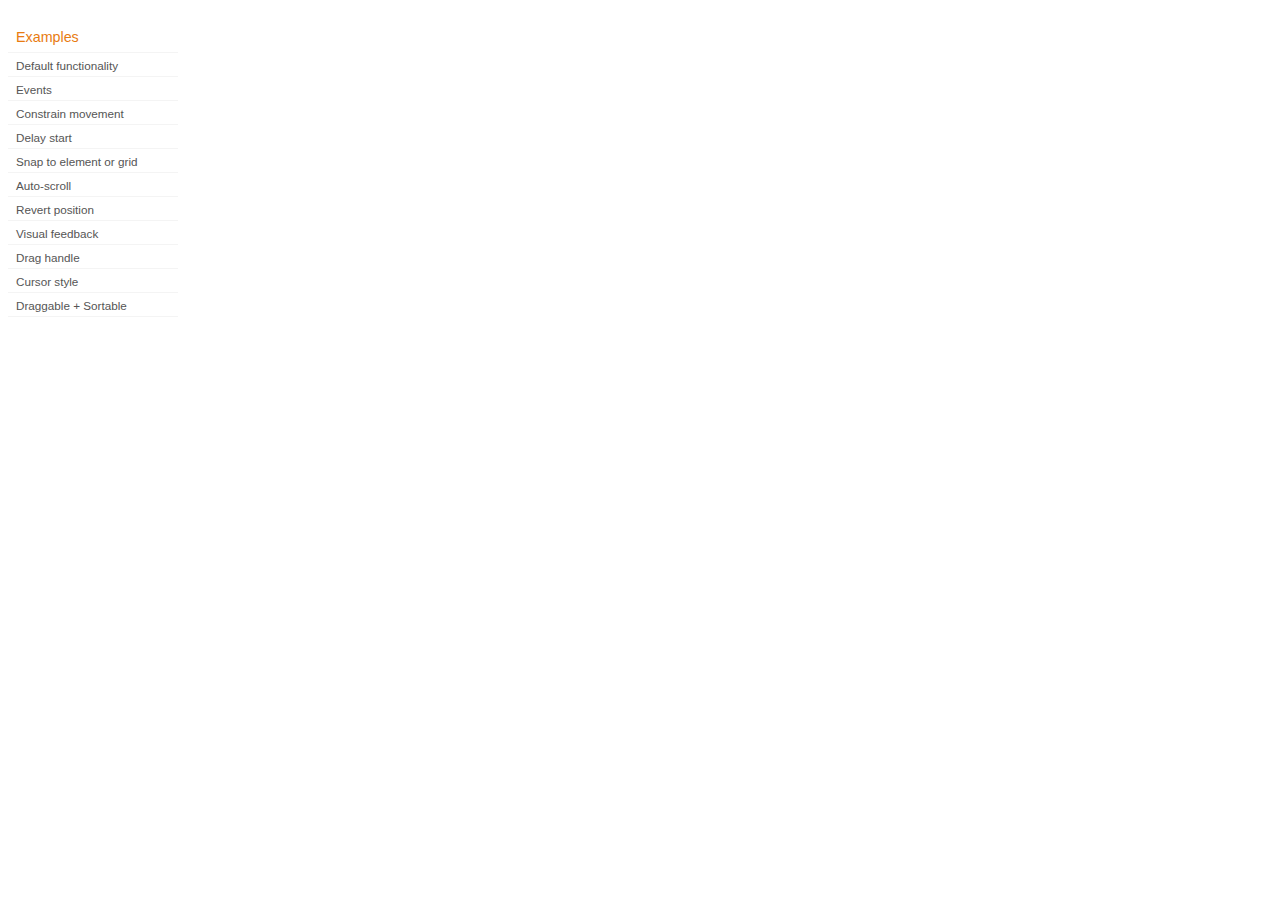
<file: media/tlsearch/jquery-ui/development-bundle/demos/draggable/index.html>
<!DOCTYPE html>
<html lang="en">
<head>
	<meta charset="utf-8">
	<title>jQuery UI Draggable Demos</title>
	<link rel="stylesheet" href="../demos.css">
</head>
<body>

<div class="demos-nav">
	<h4>Examples</h4>
	<ul>
		<li class="demo-config-on"><a href="default.html">Default functionality</a></li>
		<li><a href="events.html">Events</a></li>
		<li><a href="constrain-movement.html">Constrain movement</a></li>
		<li><a href="delay-start.html">Delay start</a></li>
		<li><a href="snap-to.html">Snap to element or&#160;grid</a></li>
		<li><a href="scroll.html">Auto-scroll</a></li>
		<li><a href="revert.html">Revert position</a></li>
		<li><a href="visual-feedback.html">Visual feedback</a></li>
		<li><a href="handle.html">Drag handle</a></li>
		<li><a href="cursor-style.html">Cursor style</a></li>
		<li><a href="sortable.html">Draggable + Sortable</a></li>
	</ul>
</div>

</body>
</html>
</file>
<file: media/musicsearch/style.css>
body {
	background-color:black;
}
</file>
<file: media/tlsearch/jquery-ui/development-bundle/demos/demos.css>
body {
	font-size: 62.5%;
}

table {
	font-size: 1em;
}

/* Site
   -------------------------------- */

body {
	font-family: "Trebuchet MS", "Helvetica", "Arial",  "Verdana", "sans-serif";
}

/* Layout
   -------------------------------- */

.layout-grid {
	width: 960px;
}

.layout-grid td {
	vertical-align: top;
}

.layout-grid td.left-nav {
	width: 140px;
}

.layout-grid td.normal {
	border-left: 1px solid #eee;
	padding: 20px 24px;
	font-family: "Trebuchet MS", "Helvetica", "Arial",  "Verdana", "sans-serif";
}

.layout-grid td.demos {
	background: url('/images/demos_bg.jpg') no-repeat;
	height: 337px;
	overflow: hidden;
}

/* Normal
   -------------------------------- */

.normal h3,
.normal h4 {
	margin: 0;
	font-weight: normal;
}

.normal h3 {
	padding: 0 0 9px;
	font-size: 1.8em;
}

.normal h4 {
	padding-bottom: 21px;
	border-bottom: 1px dashed #999;
	font-size: 1.2em;
	font-weight: bold;
}

.normal p {
	font-size: 1.2em;
}

/* Demos */

.demos-nav, .demos-nav dt, .demos-nav dd, .demos-nav ul, .demos-nav li {
	margin: 0;
	padding: 0
}

.demos-nav {
	float: left;
	width: 170px;
	font-size: 1.3em;
}

.demos-nav dt,
.demos-nav h4 {
	margin: 0;
	padding: 0;
	font: normal 1.1em "Trebuchet MS", "Helvetica", "Arial",  "Verdana", "sans-serif";
	color: #e87b10;
}

.demos-nav dt,
.demos-nav h4 {
	margin-top: 1.5em;
	margin-bottom: 0;
	padding-left: 8px;
	padding-bottom:5px;
	line-height: 1.2em;
	border-bottom: 1px solid #F4F4F4;
}

.demos-nav dd a,
.demos-nav li a {
	border-bottom: 1px solid #F4F4F4;
	display:block;
	padding: 4px 3px 4px 8px;
	font-size: 90%;
	text-decoration: none;
	color: #555 ;
	margin:2px 0;
	height:13px;
}

.demos-nav dd a:hover,
.demos-nav dd a:focus,
.demos-nav dd a:hover,
.demos-nav dd a:focus {
	background: #f3f3f3;
	color:#000;
	-moz-border-radius: 5px; -webkit-border-radius: 5px;
}
 .demos-nav dd a.selected {
	background: #555;
	color:#ffffff;
	-moz-border-radius: 5px; -webkit-border-radius: 5px;
}


/* new styles for demo pages, added by Filament 12.29.08
eventually we should convert the font sizes to ems -- using px for now to minimize style conflicts
*/

.normal h3.demo-header { font-size:32px; padding:0 0 5px; border-bottom:1px solid #eee; text-transform: capitalize; }
.normal h4.demo-subheader { font-size:10px; text-transform: uppercase; color:#999; padding:8px 0 3px; border:0; margin:0; }
.normal a:link,
.normal a:visited { color:#1b75bb; text-decoration:none; }
.normal a:hover,
.normal a:active { color:#0b559b; }

#demo-config { padding:20px 0 0; }

#demo-frame { float:left; width:540px; height:380px; border:1px solid #ddd; overflow: auto; position: relative; }
#demo-frame h3, #demo-frame h4 { padding: 0; font-weight: bold; font-size: 1em; }

#demo-config-menu { float:right; width:180px;  }
#demo-config-menu h4 { font-size:13px; color:#666; font-weight:normal; border:0; padding-left:18px; }

#demo-config-menu ul { list-style: none; padding: 0; margin: 0; }

#demo-config-menu li { font-size:12px; padding:0 0 0 10px; margin:3px 0; zoom: 1; }

#demo-config-menu li a:link,
#demo-config-menu li a:visited { display:block; padding:1px 8px 4px; border-bottom:1px dotted #b3b3b3; }
* html #demo-config-menu li a:link,
* html #demo-config-menu li a:visited { padding:1px 8px 2px; }
#demo-config-menu li a:hover,
#demo-config-menu li a:active { background-color:#f6f6f6; }

#demo-config-menu li.demo-config-on { background: url(images/demo-config-on-tile.gif) repeat-x left center; }

#demo-config-menu li.demo-config-on a:link,
#demo-config-menu li.demo-config-on a:visited,
#demo-config-menu li.demo-config-on a:hover,
#demo-config-menu li.demo-config-on a:active { background: url(images/demo-config-on.gif) no-repeat left; padding-left:18px; color:#fff; border:0; margin-left:-10px; margin-top: 0px; margin-bottom: 0px; }

#demo-source, #demo-notes {
	clear: both;
	padding: 20px 0 0;
	font-size: 1.3em;
}

#demo-notes { width:520px; color:#333; font-size: 1em; }
#demo-notes p code, .demo-description p code { padding: 0; font-weight: bold; }
#demo-source pre, #demo-source code { padding: 0; }
code, pre { padding:8px 0 8px 20px ; font-size: 1.2em; line-height:130%;  }

#demo-source a:link,
#demo-source a:visited,
#demo-source a:hover,
#demo-source a:active { font-size:12px; padding-left:13px; background-position: left center; background-repeat: no-repeat; }

#demo-source a.source-open:link,
#demo-source a.source-open:visited,
#demo-source a.source-open:hover,
#demo-source a.source-open:active { background-image: url(images/demo-spindown-open.gif); }

#demo-source a.source-closed:link,
#demo-source a.source-closed:visited,
#demo-source a.source-closed:hover,
#demo-source a.source-closed:active { background-image: url(images/demo-spindown-closed.gif); }

div.demo {
	padding:12px;
	font-family: "Trebuchet MS", "Arial", "Helvetica", "Verdana", "sans-serif";
}

div.demo h3.docs { clear:left; font-size:12px; font-weight:normal; padding:0 0 1em; margin:0; }

div.demo-description {
	clear:both;
	padding:12px;
	font-family: "Trebuchet MS", "Arial", "Helvetica", "Verdana", "sans-serif";
	font-size: 1.3em;
	line-height: 1.4em;
}

.ui-draggable, .ui-droppable {
	background-position: top left;
}

.left-nav .demos-nav {
	padding-right: 10px;
}

#demo-link { font-size:11px;  padding-top: 6px; clear: both; overflow: hidden; }
#demo-link a span.ui-icon { float:left; margin-right:3px; }

/* Component containers
----------------------------------*/
#widget-docs .ui-widget { font-family: Trebuchet MS,Verdana,Arial,sans-serif; font-size: 1em; }
#widget-docs .ui-widget input, #widget-docs .ui-widget select, #widget-docs .ui-widget textarea, #widget-docs .ui-widget button { font-family: Trebuchet MS,Verdana,Arial,sans-serif; font-size: 1em; }
#widget-docs .ui-widget-header { border: 1px solid #ffffff; background: #464646 url(images/464646_40x100_textures_01_flat_100.png) 50% 50% repeat-x; color: #ffffff; font-weight: bold; }
#widget-docs .ui-widget-header a { color: #ffffff; }
#widget-docs .ui-widget-content { border: 1px solid #ffffff; background: #ffffff url(images/ffffff_40x100_textures_01_flat_75.png) 50% 50% repeat-x; color: #222222; }
#widget-docs .ui-widget-content a { color: #222222; }

/* Interaction states
----------------------------------*/
#widget-docs .ui-state-default, #widget-docs .ui-widget-content #widget-docs .ui-state-default { border: 1px solid #666666; background: #555555 url(images/555555_40x100_textures_03_highlight_soft_75.png) 50% 50% repeat-x; font-weight: normal; color: #ffffff; outline: none; }
#widget-docs .ui-state-default a { color: #ffffff; text-decoration: none; outline: none; }
#widget-docs .ui-state-hover, #widget-docs .ui-widget-content #widget-docs .ui-state-hover, #widget-docs .ui-state-focus, #widget-docs .ui-widget-content #widget-docs .ui-state-focus { border: 1px solid #666666; background: #444444 url(images/444444_40x100_textures_03_highlight_soft_60.png) 50% 50% repeat-x; font-weight: normal; color: #ffffff; outline: none; }
#widget-docs .ui-state-hover a { color: #ffffff; text-decoration: none; outline: none; }
#widget-docs .ui-state-active, #widget-docs .ui-widget-content #widget-docs .ui-state-active { border: 1px solid #666666; background: #ffffff url(images/ffffff_40x100_textures_01_flat_65.png) 50% 50% repeat-x; font-weight: normal; color: #F6921E; outline: none; }
#widget-docs .ui-state-active a { color: #F6921E; outline: none; text-decoration: none; }

/* Interaction Cues
----------------------------------*/
#widget-docs .ui-state-highlight, #widget-docs .ui-widget-content #widget-docs .ui-state-highlight {border: 1px solid #fcefa1; background: #fbf9ee url(images/fbf9ee_40x100_textures_02_glass_55.png) 50% 50% repeat-x; color: #363636; }
#widget-docs .ui-state-error, #widget-docs .ui-widget-content #widget-docs .ui-state-error {border: 1px solid #cd0a0a; background: #fef1ec url(images/fef1ec_40x100_textures_05_inset_soft_95.png) 50% bottom repeat-x; color: #cd0a0a; }
#widget-docs .ui-state-error-text, #widget-docs .ui-widget-content #widget-docs .ui-state-error-text { color: #cd0a0a; }
#widget-docs .ui-state-disabled, #widget-docs .ui-widget-content #widget-docs .ui-state-disabled { opacity: .35; filter:Alpha(Opacity=35); background-image: none; }
#widget-docs .ui-priority-primary, #widget-docs .ui-widget-content #widget-docs .ui-priority-primary { font-weight: bold; }
#widget-docs .ui-priority-secondary, #widget-docs .ui-widget-content #widget-docs .ui-priority-secondary { opacity: .7; filter:Alpha(Opacity=70); font-weight: normal; }

/* Icons
----------------------------------*/

/* states and images */
#demo-frame-wrapper .ui-icon, #widget-docs .ui-icon { width: 16px; height: 16px; background-image: url(images/222222_256x240_icons_icons.png); }
#widget-docs .ui-widget-content .ui-icon {background-image: url(images/222222_256x240_icons_icons.png); }
#widget-docs .ui-widget-header .ui-icon {background-image: url(images/222222_256x240_icons_icons.png); }
#widget-docs .ui-state-default .ui-icon { background-image: url(images/888888_256x240_icons_icons.png); }
#widget-docs .ui-state-hover .ui-icon, #widget-docs .ui-state-focus .ui-icon {background-image: url(images/454545_256x240_icons_icons.png); }
#widget-docs .ui-state-active .ui-icon {background-image: url(images/454545_256x240_icons_icons.png); }
#widget-docs .ui-state-highlight .ui-icon {background-image: url(images/2e83ff_256x240_icons_icons.png); }
#widget-docs .ui-state-error .ui-icon, #widget-docs .ui-state-error-text .ui-icon {background-image: url(images/cd0a0a_256x240_icons_icons.png); }


/* Misc visuals
----------------------------------*/

/* Corner radius */
#widget-docs .ui-corner-tl { -moz-border-radius-topleft: 4px; -webkit-border-top-left-radius: 4px; }
#widget-docs .ui-corner-tr { -moz-border-radius-topright: 4px; -webkit-border-top-right-radius: 4px; }
#widget-docs .ui-corner-bl { -moz-border-radius-bottomleft: 4px; -webkit-border-bottom-left-radius: 4px; }
#widget-docs .ui-corner-br { -moz-border-radius-bottomright: 4px; -webkit-border-bottom-right-radius: 4px; }
#widget-docs .ui-corner-top { -moz-border-radius-topleft: 4px; -webkit-border-top-left-radius: 4px; -moz-border-radius-topright: 4px; -webkit-border-top-right-radius: 4px; }
#widget-docs .ui-corner-bottom { -moz-border-radius-bottomleft: 4px; -webkit-border-bottom-left-radius: 4px; -moz-border-radius-bottomright: 4px; -webkit-border-bottom-right-radius: 4px; }
#widget-docs .ui-corner-right {  -moz-border-radius-topright: 4px; -webkit-border-top-right-radius: 4px; -moz-border-radius-bottomright: 4px; -webkit-border-bottom-right-radius: 4px; }
#widget-docs .ui-corner-left { -moz-border-radius-topleft: 4px; -webkit-border-top-left-radius: 4px; -moz-border-radius-bottomleft: 4px; -webkit-border-bottom-left-radius: 4px; }
#widget-docs .ui-corner-all { -moz-border-radius: 4px; -webkit-border-radius: 4px; }

/* Overlays */
#widget-docs .ui-widget-overlay { background: #aaaaaa url(images/aaaaaa_40x100_textures_01_flat_0.png) 50% 50% repeat-x; opacity: .30;filter:Alpha(Opacity=30); }
#widget-docs .ui-widget-shadow { margin: -8px 0 0 -8px; padding: 8px; background: #aaaaaa url(images/aaaaaa_40x100_textures_01_flat_0.png) 50% 50% repeat-x; opacity: .30;filter:Alpha(Opacity=30); -moz-border-radius: 8px; -webkit-border-radius: 8px; }

/*
----------------------------------*/

#widget-docs { margin:20px 0 0; border: none; }

#widget-docs h2, #widget-docs h3, #widget-docs h4, #widget-docs p, #widget-docs ul, #widget-docs code { margin:0; padding:0; }
#widget-docs code { display:block; color:#444; font-size:.9em; margin:0 0 1em; }
#widget-docs code strong { color:#000; }
#widget-docs p { margin:0 3em 1.2em 0; }
#widget-docs p.intro { font-size:13px; color:#666; line-height:1.3; }
#widget-docs ul { list-style-type: none; }

#widget-docs h2 { font-size:16px; margin:1.2em 0 .5em; }
#widget-docs h3 { font-size:14px; color:#e6820E; margin:1.5em 0 .5em; }
.normal #widget-docs h4 { font-size:12px; color:#000; border:0; margin:0 0 .5em; }

#docs-overview-main { width:400px; }
#docs-overview-sidebar { float:right; width:200px; }
#docs-overview-sidebar a span { color:#666; }
#widget-docs #docs-overview-main p { margin-right:0; }
#widget-docs #docs-overview-sidebar h4 { padding-left:0; }

.docs-list-header { float:left; width:100%; margin:10px 0 0; border-bottom:1px solid #eee; }
#widget-docs .docs-list-header h2 { float:left; margin:0; }
#widget-docs .docs-list-header p { float:right; margin:5px 0; font-size:11px; }

.docs-list { float:left; width:100%; padding:0 0 10px; }
.docs-list .param-header { float:left; clear:left; width:100%; padding:8px 0; border-top:1px solid #eee; }
#widget-docs .param-header h3, #widget-docs .param-header p { margin:0; float:left; }
#widget-docs .param-header h3 { width:50%; }
#widget-docs .param-header h3 span { background: url(images/demo-spindown-closed.gif) no-repeat left; padding-left:13px; }
#widget-docs .param-open .param-header h3 span { background: url(images/demo-spindown-open.gif) no-repeat left; }
#widget-docs .param-header p { width:24%; }
#widget-docs .param-header p.param-type span { background: url(images/icon-docs-info.gif) no-repeat left; cursor:pointer; border-bottom:1px dashed #ccc; padding-left:15px; }

.param-details { padding-left:13px; }
.param-args { margin:0 0 1.5em; border-top:1px dotted #ccc;}
.param-args td { padding:3px 30px 3px 5px; border-bottom:1px dotted #ccc;  }


/* overrides for ui-tab styles */
#widget-docs ul.ui-tabs-nav { padding:0 0 0 8px; }
#widget-docs .ui-tabs-nav li { margin:5px 5px 0 0; }

#widget-docs .ui-tabs-nav li a:link,
#widget-docs .ui-tabs-nav li a:visited,
#widget-docs .ui-tabs-nav li a:hover,
#widget-docs .ui-tabs-nav li a:active { font-size:14px; padding:4px 1.2em 3px; color:#fff; }

#widget-docs .ui-tabs-nav li.ui-tabs-selected a:link,
#widget-docs .ui-tabs-nav li.ui-tabs-selected a:visited,
#widget-docs .ui-tabs-nav li.ui-tabs-selected a:hover,
#widget-docs .ui-tabs-nav li.ui-tabs-selected a:active { color:#e6820E; }

#widget-docs .ui-tabs-panel { padding:20px 9px; font-size:12px; line-height:1.4; color:#000; }

#widget-docs .ui-widget-content a:link,
#widget-docs .ui-widget-content a:visited { color:#1b75bb; text-decoration:none; }
#widget-docs .ui-widget-content a:hover,
#widget-docs .ui-widget-content a:active { color:#0b559b; }
</file>
